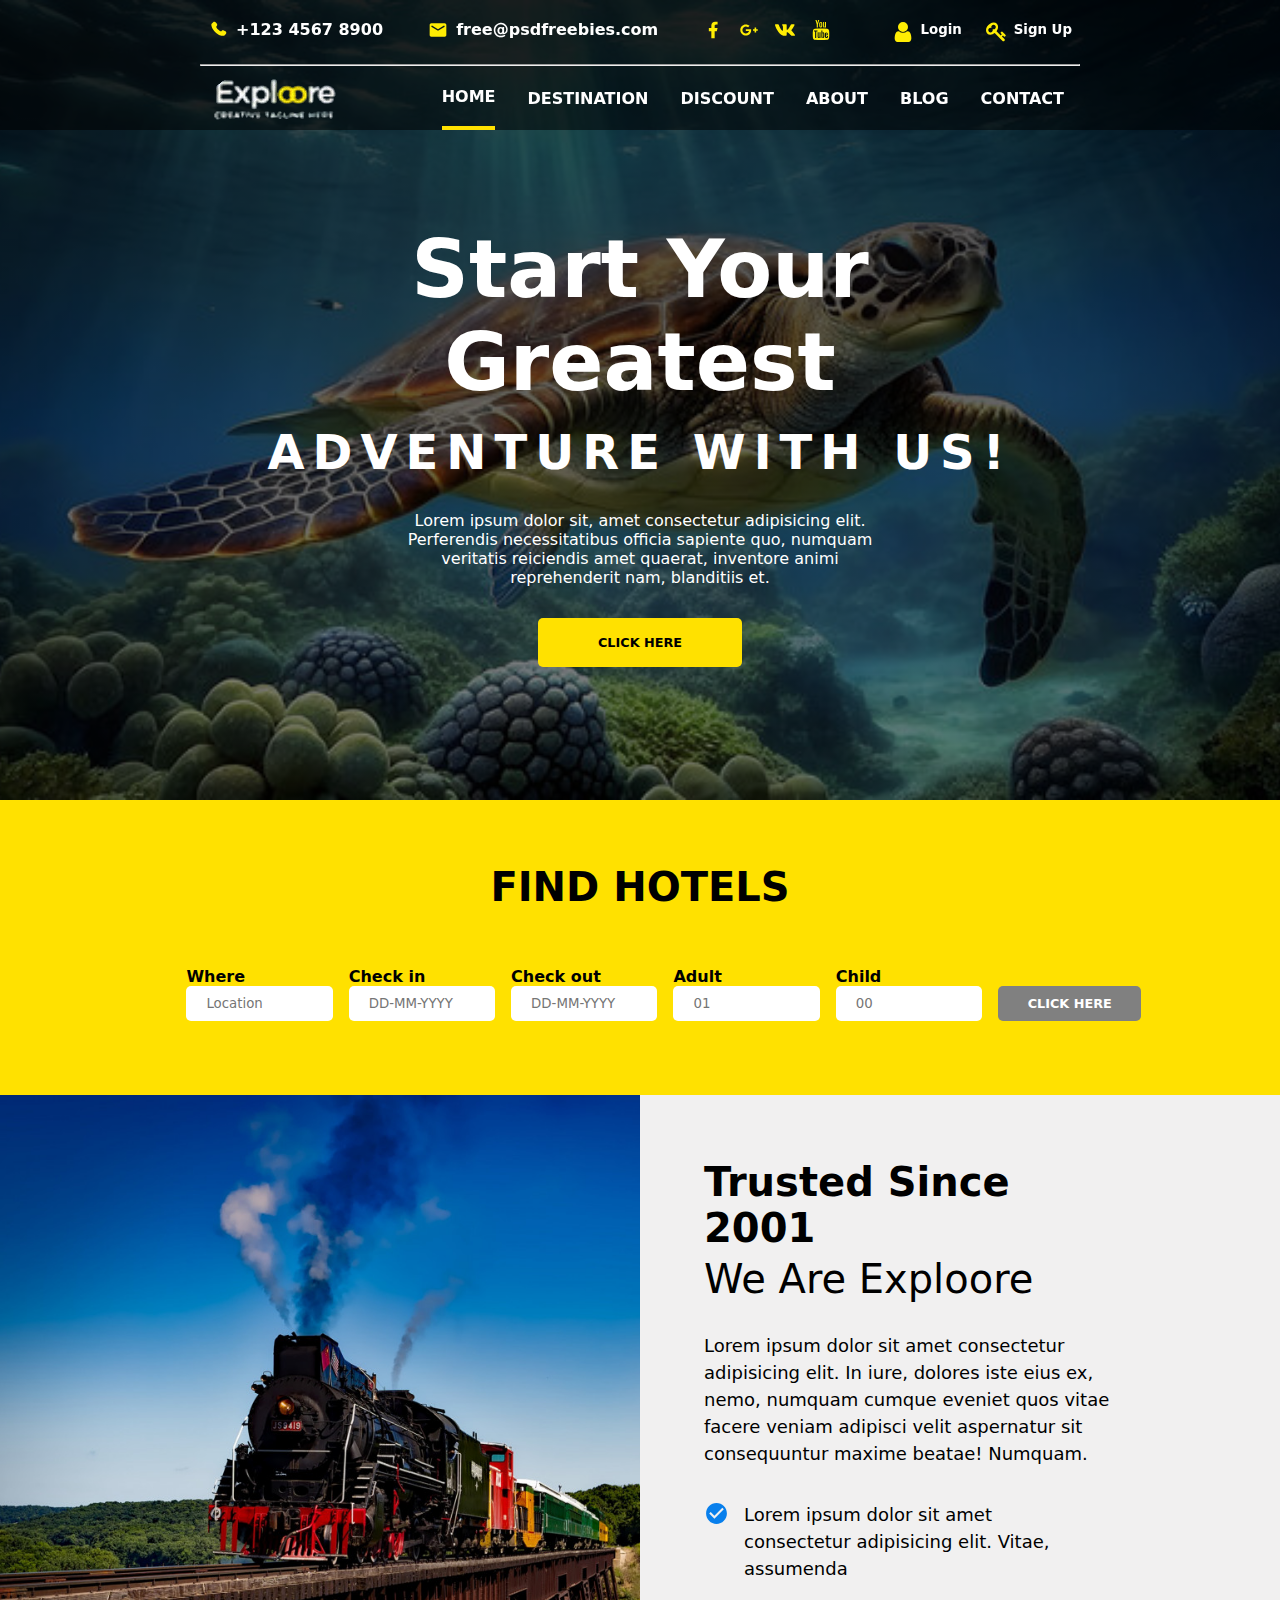
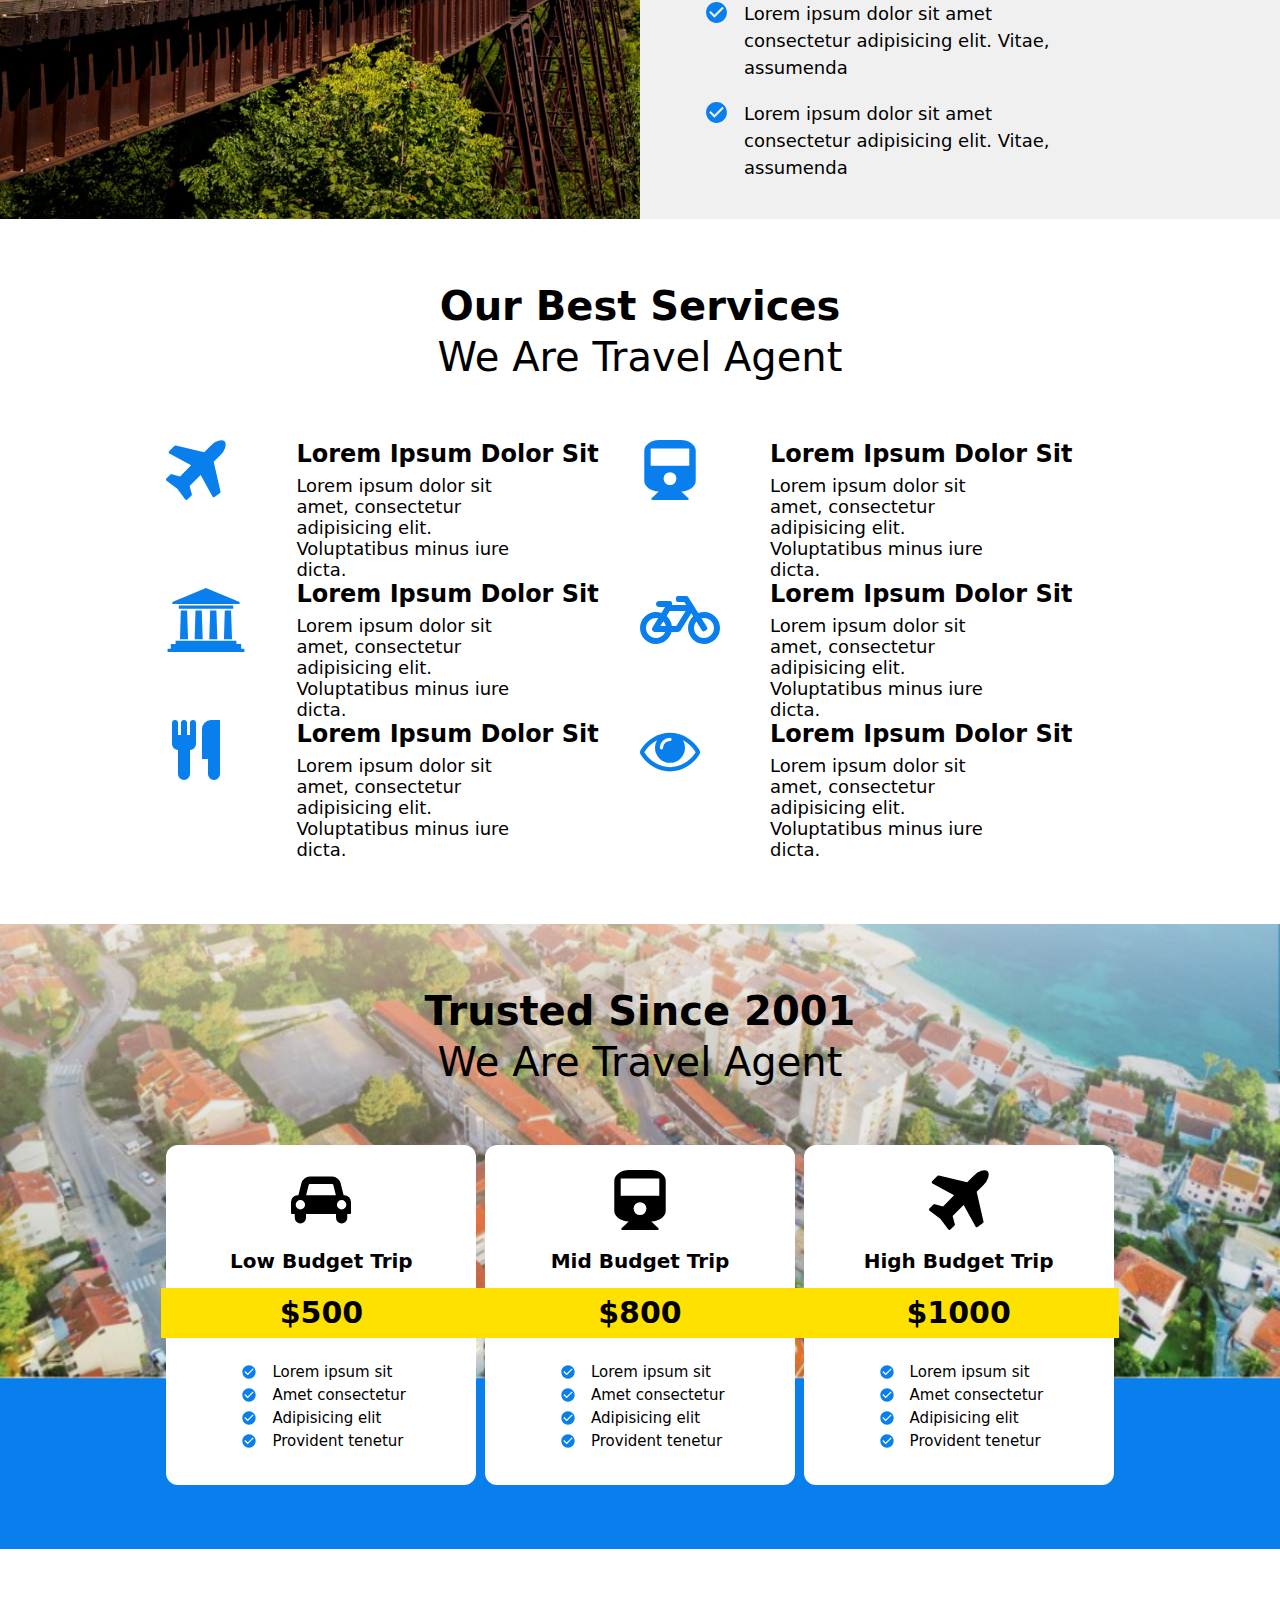
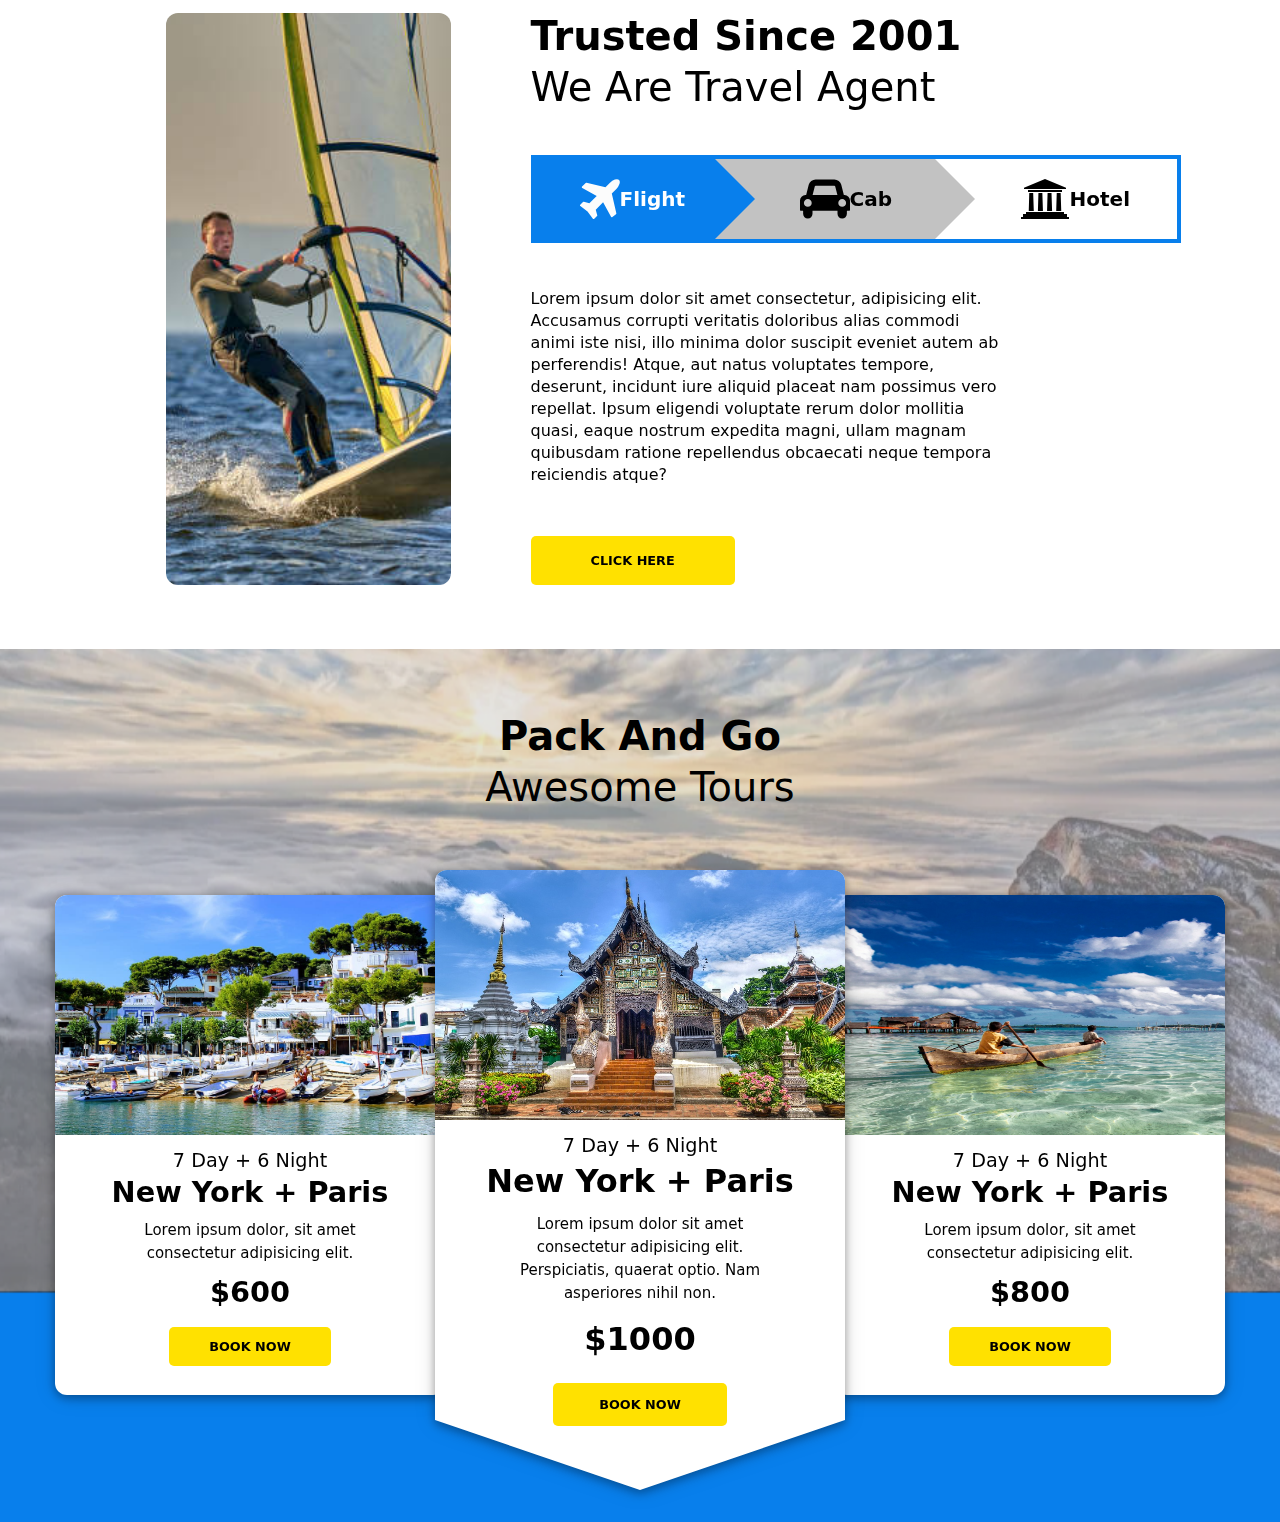
<file: index.html>
<!DOCTYPE html>
<html lang="en">

<head>
  <meta charset="UTF-8" />
  <meta name="viewport" content="width=device-width, initial-scale=1.0" />
  <link rel="stylesheet" type="text/css" href="style.css" />
  <!-- <link rel="stylesheet" href="style.css"> -->
  <title>Main Page</title>
  <!-- Google Fonts -->
  <link rel="preconnect" href="https://fonts.googleapis.com">
  <link rel="preconnect" href="https://fonts.gstatic.com" crossorigin>
  <link
    href="https://fonts.googleapis.com/css2?family=Ubuntu:ital,wght@0,300;0,400;0,500;0,700;1,300;1,400;1,500;1,700&display=swap"
    rel="stylesheet">
</head>

<body>

  <!-- Navbar -->
  <nav class="mynav">

    <!-- topbar -->
    <ul class="top-nav">
      <li><img src="./assets/icons/icon-phone.svg" class="nav-logo" />
        <p>+123 4567 8900</p>
      </li>
      <li><img src="./assets/icons/icon-email.svg" class="nav-logo" />
        <p>free@psdfreebies.com</p>
      </li>
      <li>

        <a href="/main.html"><img src="./assets/icons/icon-facebook.svg" class="nav-logo" /></a>
        <a href="/main.html"><img src="./assets/icons/icon-google.svg" class="nav-logo" /></a>
        <a href="/main.html"><img src="./assets/icons/icon-vk.svg" class="nav-logo" /></a>
        <a href="/main.html"><img src="./assets/icons/icon-youtube.svg" class="nav-logo" /></a>
      </li>
      <li><button class="nav-button"><img src="./assets/icons/icon-user.svg" class="nav-logo" />
          <p>Login</p>
        </button><button class="nav-button"><img src="./assets/icons/icon-key.svg" class="nav-logo" />
          <p>Sign Up</p>
        </button></li>
    </ul>

    <hr>

    <!-- navbar -->
    <ul class="bottom-nav">
      <div>
        <img src="./assets/logo.png" />
      </div>
      <div>
        <li class="active"><a href="/main.html">HOME</a></li>
        <li><a href="/main.html">DESTINATION</a></li>
        <li><a href="/main.html">DISCOUNT</a></li>
        <li><a href="/main.html">ABOUT</a></li>
        <li><a href="/main.html">BLOG</a></li>
        <li><a href="/main.html">CONTACT</a></li>
      </div>
    </ul>
  </nav>


  <!-- Main Section -->
  <main>




    <!-- Section 1 -->

    <section id="hero">
      <div>
        <p class="head1">start your greatest</p>
        <p class="head2">adventure with us!</p>
        <p class="desc1">Lorem ipsum dolor sit, amet consectetur adipisicing elit. Perferendis necessitatibus officia
          sapiente quo, numquam veritatis reiciendis amet quaerat, inventore animi reprehenderit nam, blanditiis et.</p>
        <button id="hero-btn">
          Click here
        </button>
      </div>
    </section>




    <!-- Section 2 -->

    <section id="search-hotels">
      <h1>Find Hotels</h1>
      <div class="search-form">
            <li><p>Where</p><input class="search-input" type="text" placeholder="Location"></li>
            <li><p>Check in</p><input class="search-input" type="text" placeholder="DD-MM-YYYY"></li>   
            <li><p>Check out</p><input class="search-input" type="text" placeholder="DD-MM-YYYY"></li>   
            <li><p>Adult</p><input class="search-input" type="text" placeholder="01"></li>   
            <li><p>Child</p><input class="search-input" type="text" placeholder="00"></li>   
            <li><br/><button id="find-hotel-btn">Click Here</button></li>
      </div>

    </section>




    <!-- Section 3 -->

    <section id="trusted">
      <div><div class="img-train"></div></div>
      <div class="trusted-data">
        <div>
          <h1>Trusted since 2001</h1>
          <h2>We are Exploore</h2>
          <p class="paragraph">Lorem ipsum dolor sit amet consectetur adipisicing elit. In iure, dolores iste eius ex, nemo, numquam cumque eveniet quos vitae facere veniam adipisci velit aspernatur sit consequuntur maxime beatae! Numquam.</p>
          <ul>
            <li><img src="./assets/icons/icon-tick-circle.svg" class="tick-icon-logo"/><p>Lorem ipsum dolor sit amet consectetur adipisicing elit. Vitae, assumenda</p></li>
            <li><img src="./assets/icons/icon-tick-circle.svg" class="tick-icon-logo"/><p>Lorem ipsum dolor sit amet consectetur adipisicing elit. Vitae, assumenda</p></li>
            <li><img src="./assets/icons/icon-tick-circle.svg" class="tick-icon-logo"/><p>Lorem ipsum dolor sit amet consectetur adipisicing elit. Vitae, assumenda</p></li>
          </ul>
        </div>
      </div>
    </section>




    <!-- Section 4 -->

    <section id="section-4">
      <h1 class="head-1">Our best services</h1>
      <h2 class="head-2">We are travel agent</h2>

      <div>
        <ul class="best-services">

          <li class="service">
            <div class="svc-img">
              <img src="./assets/icons/best-services-icons/aeroplane.svg" class="svc-lg-logo">
            </div>
            <div>
              <ul class="nested">
                <li><h1>Lorem ipsum dolor sit</h1></li>
                <li><h3>Lorem ipsum dolor sit amet, consectetur adipisicing elit. Voluptatibus minus iure dicta.</h3></li>
              </ul>
            </div>
          </li>

          <li class="service">
            <div class="svc-img">
              <img src="./assets/icons/best-services-icons/train.svg" class="svc-lg-logo">
            </div>
            <div>
              <ul class="nested">
                <li><h1>Lorem ipsum dolor sit</h1></li>
                <li><h3>Lorem ipsum dolor sit amet, consectetur adipisicing elit. Voluptatibus minus iure dicta.</h3></li>
              </ul>
            </div>
          </li>

          <li class="service">
            <div class="svc-img">
              <img src="./assets/icons/best-services-icons/museum.svg" class="svc-sm-logo">
            </div>
            <div>
              <ul class="nested">
                <li><h1>Lorem ipsum dolor sit</h1></li>
                <li><h3>Lorem ipsum dolor sit amet, consectetur adipisicing elit. Voluptatibus minus iure dicta.</h3></li>
              </ul>
            </div>
          </li>

          <li class="service">
            <div class="svc-img">
              <img src="./assets/icons/best-services-icons/bicycle.svg" class="svc-sm-logo">
            </div>
            <div>
              <ul class="nested">
                <li><h1>Lorem ipsum dolor sit</h1></li>
                <li><h3>Lorem ipsum dolor sit amet, consectetur adipisicing elit. Voluptatibus minus iure dicta.</h3></li>
              </ul>
            </div>
          </li>

          <li class="service">
            <div class="svc-img">
              <img src="./assets/icons/best-services-icons/food.svg" class="svc-lg-logo">
            </div>
            <div>
              <ul class="nested">
                <li><h1>Lorem ipsum dolor sit</h1></li>
                <li><h3>Lorem ipsum dolor sit amet, consectetur adipisicing elit. Voluptatibus minus iure dicta.</h3></li>
              </ul>
            </div>
          </li>

          <li class="service">
            <div class="svc-img">
              <img src="./assets/icons/best-services-icons/eye.svg" class="svc-lg-logo">
            </div>
            <div>
              <ul class="nested">
                <li><h1>Lorem ipsum dolor sit</h1></li>
                <li><h3>Lorem ipsum dolor sit amet, consectetur adipisicing elit. Voluptatibus minus iure dicta.</h3></li>
              </ul>
            </div>
          </li>

        </ul>
      </div>
      
    </section>




     <!-- Section 5 -->

    <section id="section-5">
    
      <h1 class="head-1">Trusted Since 2001</h1>
      <h2 class="head-2">We are travel agent</h2>
      
      <div>
        <!-- Card 1 -->
        <div class="s5-card">
          <div>
            <img src="./assets/icons/best-services-icons/car.svg" class="s5-lg-logo">
          </div>

          <div class="s5-headline">
            Low budget trip
          </div>

          <div class="s5-offer-price">
            <p>$500</p>
          </div>

          <div>
            <ul class="s5-card-list">
              <li class="s5-list">
                <img src="./assets/icons/icon-tick-circle.svg" class="s5-list-logo">
                <p>Lorem ipsum sit</p>
              </li>
              <li class="s5-list">
                <img src="./assets/icons/icon-tick-circle.svg" class="s5-list-logo">
                <p>Amet consectetur</p>
              </li>
              <li class="s5-list">
                <img src="./assets/icons/icon-tick-circle.svg" class="s5-list-logo">
                <p>Adipisicing elit</p>
              </li>
              <li class="s5-list">
                <img src="./assets/icons/icon-tick-circle.svg" class="s5-list-logo">
                <p>Provident tenetur</p>
              </li>
            </ul>
          </div>
        </div>

        <!-- Card 2 -->
        <div class="s5-card">
          <div>
            <img src="./assets/icons/best-services-icons/train.svg" class="s5-lg-logo">
          </div>

          <div class="s5-headline">
            Mid budget trip
          </div>

          <div class="s5-offer-price">
            <p>$800</p>
          </div>

          <div>
            <ul class="s5-card-list">
              <li class="s5-list">
                <img src="./assets/icons/icon-tick-circle.svg" class="s5-list-logo">
                <p>Lorem ipsum sit</p>
              </li>
              <li class="s5-list">
                <img src="./assets/icons/icon-tick-circle.svg" class="s5-list-logo">
                <p>Amet consectetur</p>
              </li>
              <li class="s5-list">
                <img src="./assets/icons/icon-tick-circle.svg" class="s5-list-logo">
                <p>Adipisicing elit</p>
              </li>
              <li class="s5-list">
                <img src="./assets/icons/icon-tick-circle.svg" class="s5-list-logo">
                <p>Provident tenetur</p>
              </li>
            </ul>
          </div>
        </div>

        <!-- Card 3 -->
        <div class="s5-card">
          <div>
            <img src="./assets/icons/best-services-icons/aeroplane.svg" class="s5-lg-logo">
          </div>

          <div class="s5-headline">
            High budget trip
          </div>

          <div class="s5-offer-price">
            <p>$1000</p>
          </div>

          <div>
            <ul class="s5-card-list">
              <li class="s5-list">
                <img src="./assets/icons/icon-tick-circle.svg" class="s5-list-logo">
                <p>Lorem ipsum sit</p>
              </li>
              <li class="s5-list">
                <img src="./assets/icons/icon-tick-circle.svg" class="s5-list-logo">
                <p>Amet consectetur</p>
              </li>
              <li class="s5-list">
                <img src="./assets/icons/icon-tick-circle.svg" class="s5-list-logo">
                <p>Adipisicing elit</p>
              </li>
              <li class="s5-list">
                <img src="./assets/icons/icon-tick-circle.svg" class="s5-list-logo">
                <p>Provident tenetur</p>
              </li>
            </ul>
          </div>
        </div>
      </div>

    </section>




    <!-- Section 6 -->

    <section id="section-6">
      <div class="s6-main">

        <div class="s6-leftside"></div>

        <div class="s6-rightside">
          <h1 class="head-1" style="text-align: left;">Trusted Since 2001</h1>
          <h2 class="head-2" style="text-align: left; margin-bottom: 45px;">We are travel agent</h2>

          <ul class="s6-options">
            <li class="s6-opt" style="background: #087fec;">
              <img src="./assets/icons/best-services-icons/aeroplane.svg" class="s6-o1-logo">
              <p style="color: white;">Flight</p>
            </li>
            <div class="s6-blue-triangle"></div>
            
            <li class="s6-opt" style="background-color: rgb(194, 194, 194);">
              <img src="./assets/icons/best-services-icons/car.svg" class="s6-opt-logo">
              <p>Cab</p>
            </li>
            <div class="s6-grey-triangle"></div>

            <li class="s6-opt">
              <img src="./assets/icons/best-services-icons/museum.svg" class="s6-opt-logo">
              <p>Hotel</p>
            </li>
          </ul>
          <p class="s6-paragraph">Lorem ipsum dolor sit amet consectetur, adipisicing elit. Accusamus corrupti veritatis doloribus alias commodi animi iste nisi, illo minima dolor suscipit eveniet autem ab perferendis! Atque, aut natus voluptates tempore, deserunt, incidunt iure aliquid placeat nam possimus vero repellat. Ipsum eligendi voluptate rerum dolor mollitia quasi, eaque nostrum expedita magni, ullam magnam quibusdam ratione repellendus obcaecati neque tempora reiciendis atque?</p>
          <button class="s6-button">Click here</button>
        </div>

      </div>

    </section>




    <!-- Section 7 -->

    <section id="section-7">
      <h1 class="head-1">Pack and Go</h1>
      <h2 class="head-2">Awesome Tours</h2>

      <ul class="s7-offers">
        
        <!-- Card 1 -->

        <li class="center-card-wrap s7-side-card" style="margin-right: -10px;">
          <img src="./assets/s7.1.jpg" class="s7-side-card-image">
          
          <p class="s7-head1">7 Day + 6 Night</p>
          <h1 class="s7-head2">New York + Paris</h1>
          <p  class="s7-paragraph">Lorem ipsum dolor, sit amet consectetur adipisicing elit.</p>          
          <h1 class="s7-price-tag">$600</h1>

          <button class="s7-button">Book now</button>
        </li>


        <!-- Card 2 -->
        <div class="center-card-wrap" style="z-index: 2; margin-bottom: -70px;">

          <li class="s7-center-card">
            <img src="./assets/s7.2.jpg" class="s7-center-card-image">
            
            <p class="s7-center-head1">7 Day + 6 Night</p>
            <h1 class="s7-center-head2">New York + Paris</h1>
            <p  class="s7-center-paragraph">Lorem ipsum dolor sit amet consectetur adipisicing elit. Perspiciatis, quaerat optio. Nam asperiores nihil non.</p>          
            <h1 class="s7-center-price-tag">$1000</h1>

            <button class="s7-center-button">Book now</button>
          </li>
          <div class="s7-triangle"></div>
        </div>

        <!-- Card 3 -->

        <li class="center-card-wrap s7-side-card" style="margin-left: -10px;">
          <img src="./assets/s7.3.jpg" class="s7-side-card-image">
          
          <p class="s7-head1">7 Day + 6 Night</p>
          <h1 class="s7-head2">New York + Paris</h1>
          <p  class="s7-paragraph">Lorem ipsum dolor, sit amet consectetur adipisicing elit.</p>          
          <h1 class="s7-price-tag">$800</h1>

          <button class="s7-button">Book now</button>
        </li>
      </ul>

    </section>


  </main>

</body>

</html>
</file>
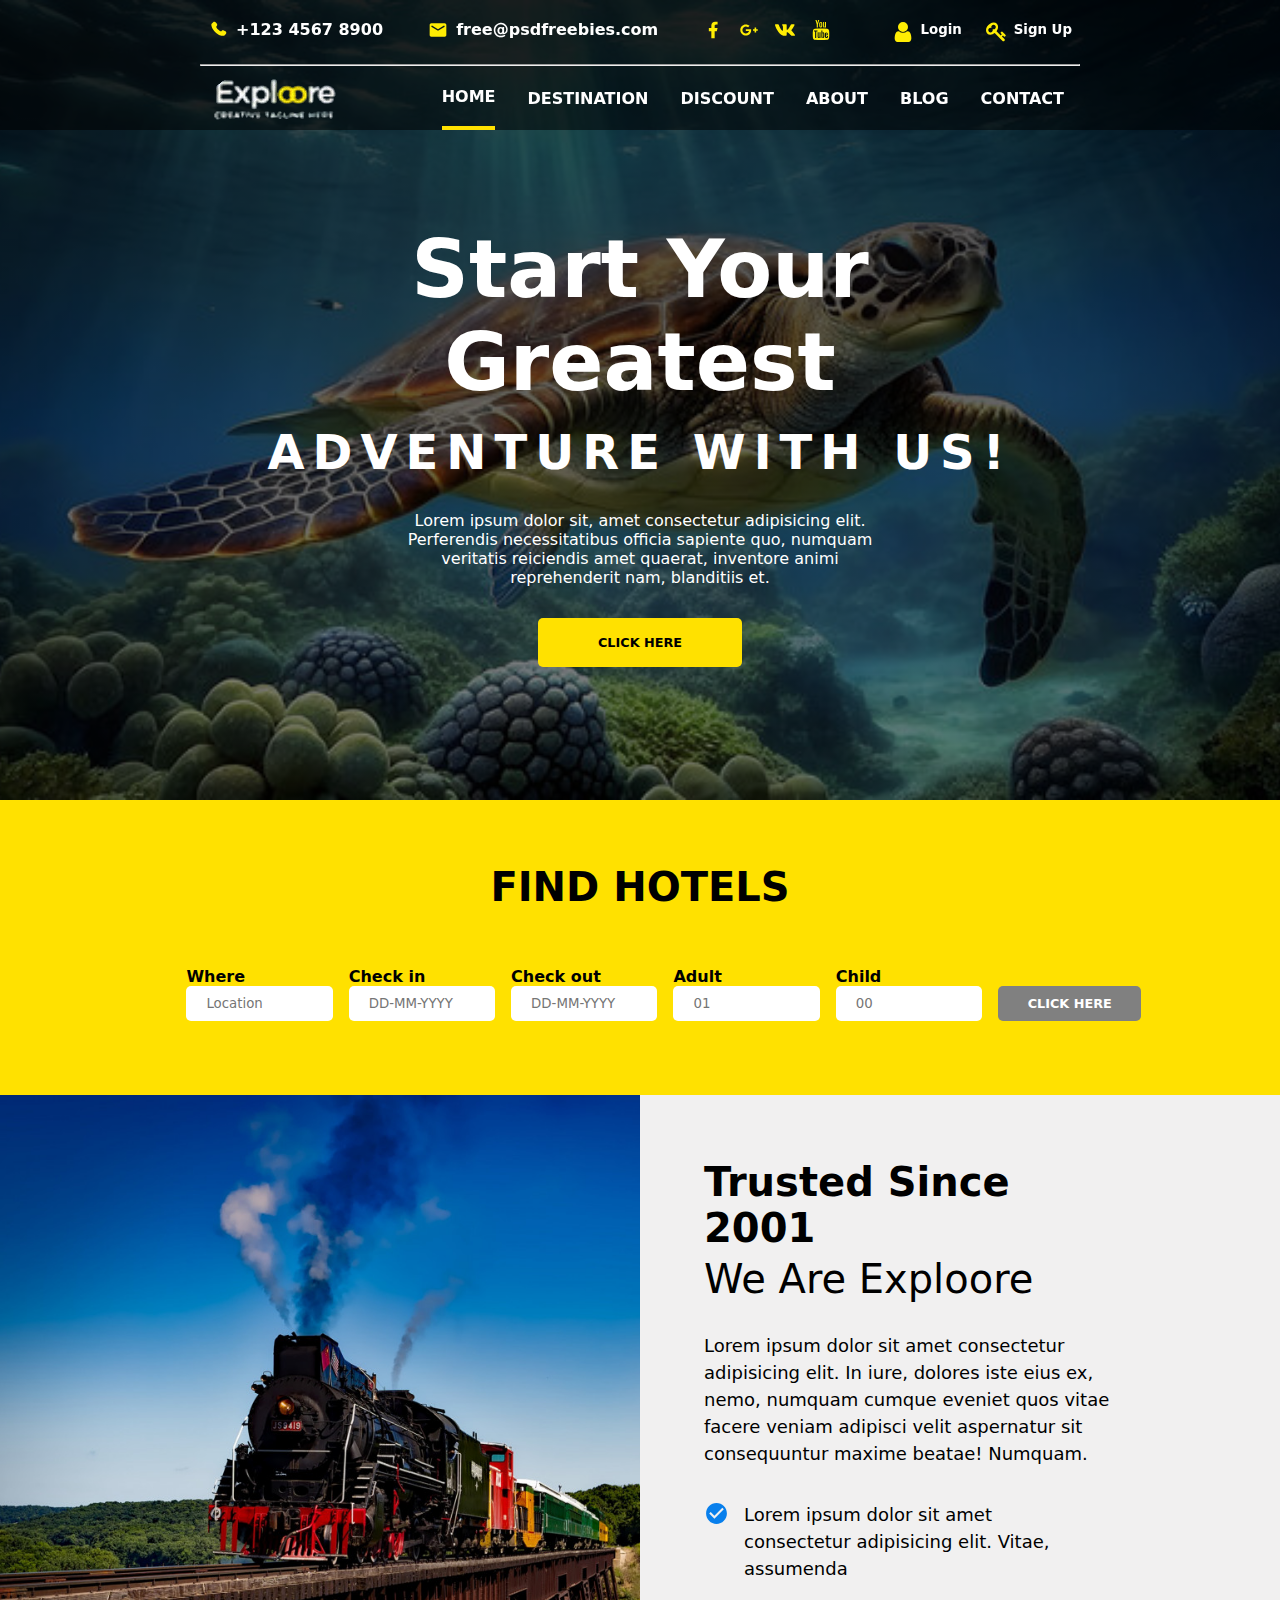
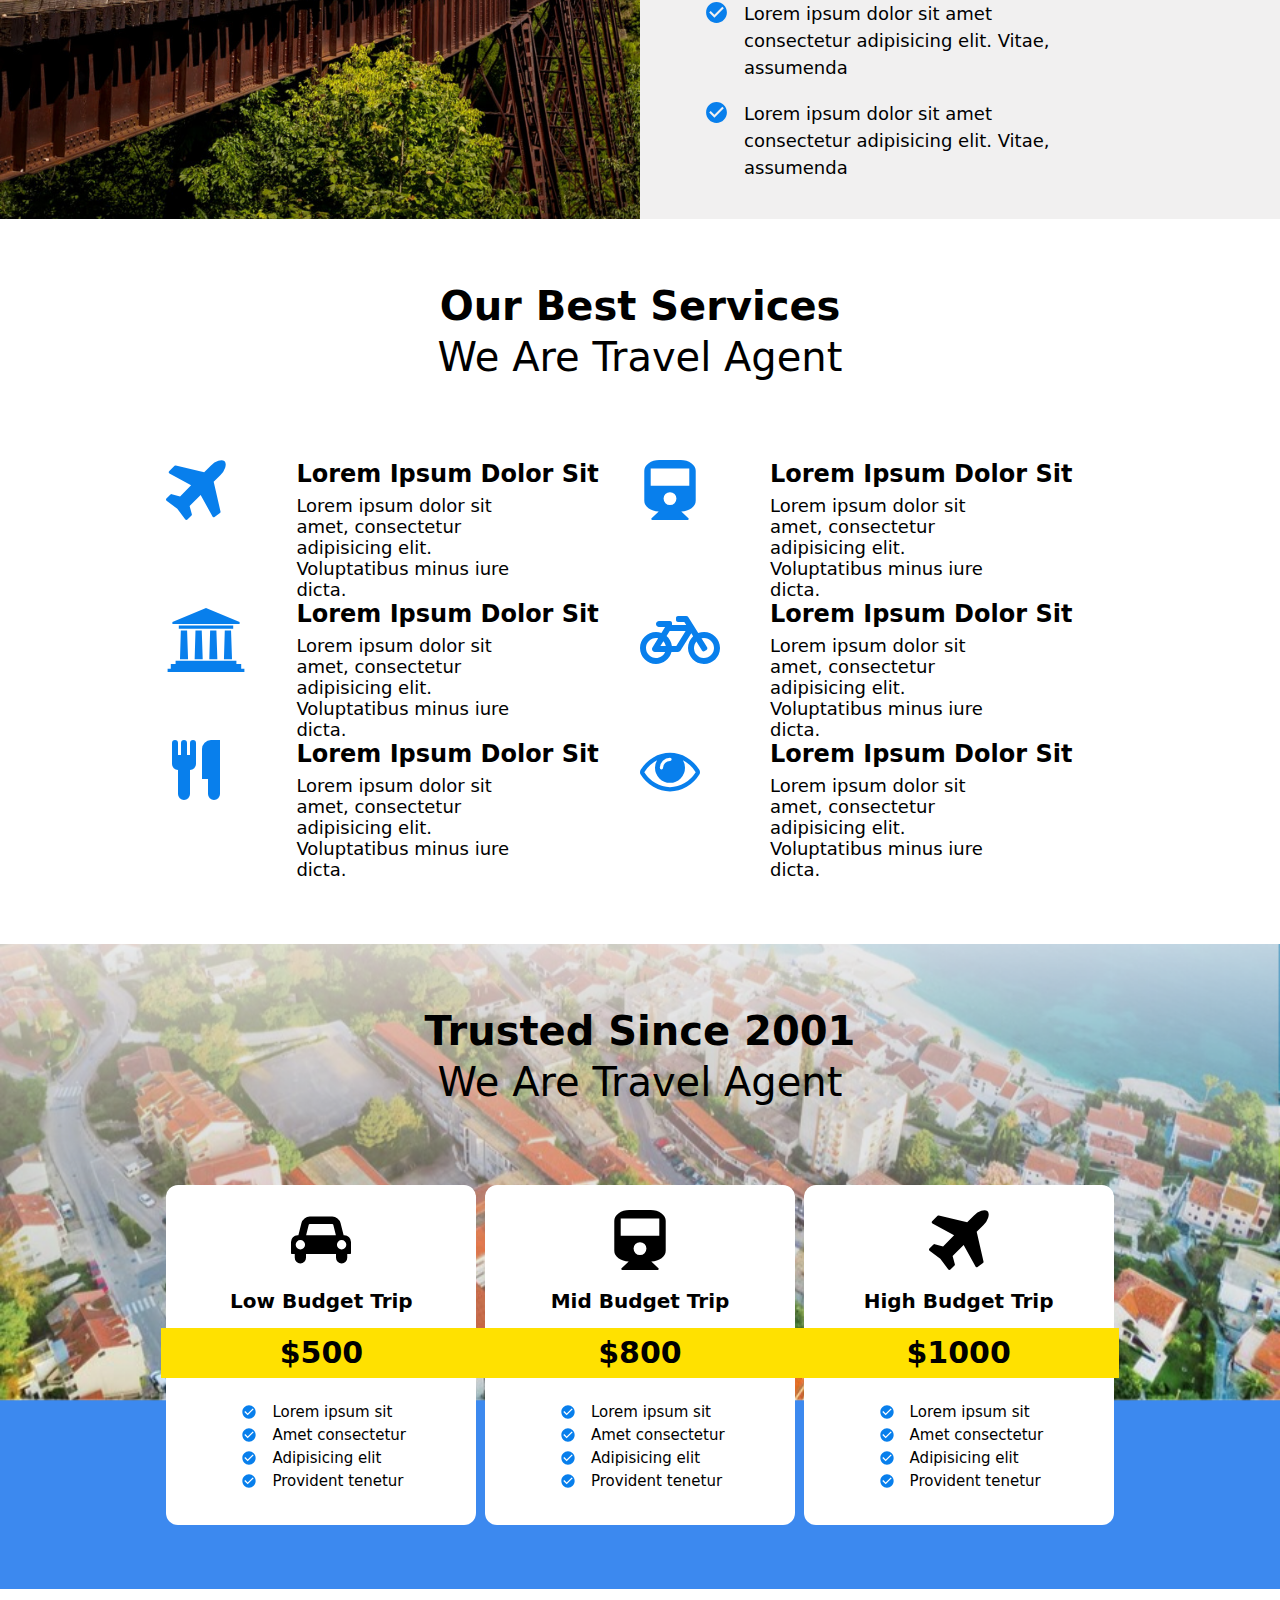
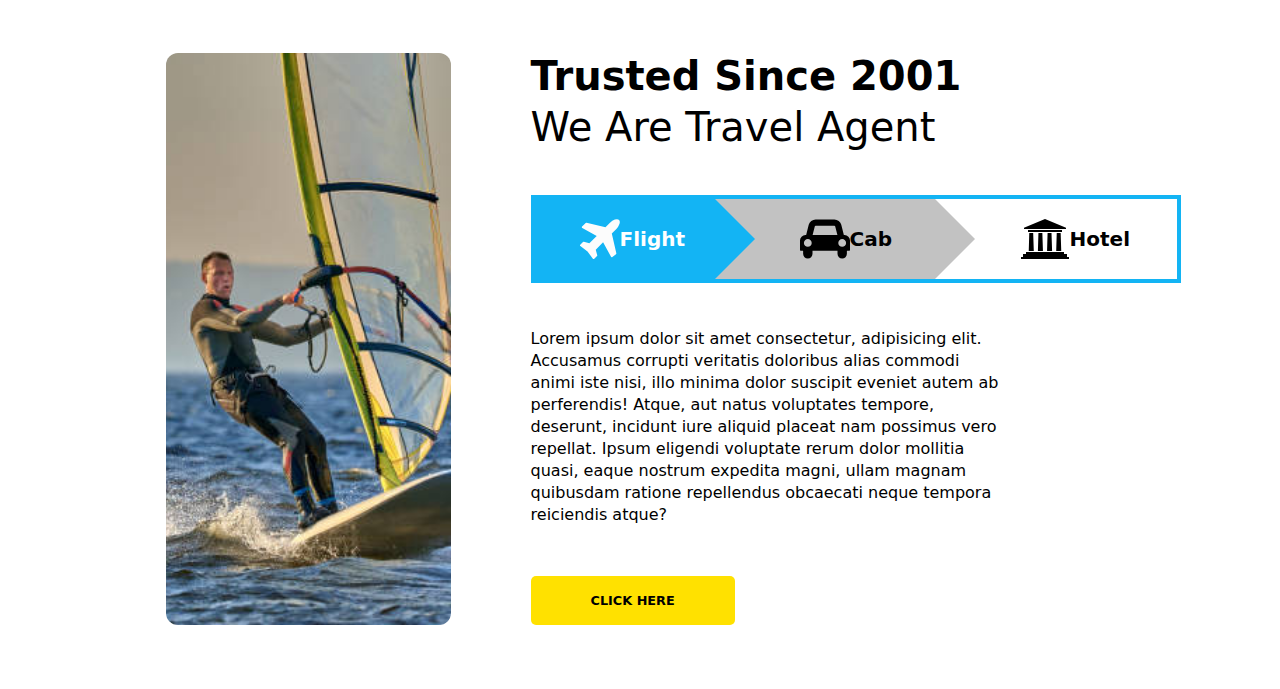
<file: Task 1/index.html>
<!DOCTYPE html>
<html lang="en">

<head>
  <meta charset="UTF-8" />
  <meta name="viewport" content="width=device-width, initial-scale=1.0" />
  <link rel="stylesheet" type="text/css" href="style.css" />
  <!-- <link rel="stylesheet" href="style.css"> -->
  <title>Main Page</title>
  <!-- Google Fonts -->
  <link rel="preconnect" href="https://fonts.googleapis.com">
  <link rel="preconnect" href="https://fonts.gstatic.com" crossorigin>
  <link
    href="https://fonts.googleapis.com/css2?family=Ubuntu:ital,wght@0,300;0,400;0,500;0,700;1,300;1,400;1,500;1,700&display=swap"
    rel="stylesheet">
</head>

<body>

  <nav class="mynav">

    <!-- topbar -->
    <ul class="top-nav">
      <li><img src="./assets/icons/icon-phone.svg" class="nav-logo" />
        <p>+123 4567 8900</p>
      </li>
      <li><img src="./assets/icons/icon-email.svg" class="nav-logo" />
        <p>free@psdfreebies.com</p>
      </li>
      <li>

        <a href="/main.html"><img src="./assets/icons/icon-facebook.svg" class="nav-logo" /></a>
        <a href="/main.html"><img src="./assets/icons/icon-google.svg" class="nav-logo" /></a>
        <a href="/main.html"><img src="./assets/icons/icon-vk.svg" class="nav-logo" /></a>
        <a href="/main.html"><img src="./assets/icons/icon-youtube.svg" class="nav-logo" /></a>
      </li>
      <li><button class="nav-button"><img src="./assets/icons/icon-user.svg" class="nav-logo" />
          <p>Login</p>
        </button><button class="nav-button"><img src="./assets/icons/icon-key.svg" class="nav-logo" />
          <p>Sign Up</p>
        </button></li>
    </ul>

    <hr>

    <!-- navbar -->
    <ul class="bottom-nav">
      <div>
        <img src="./assets/logo.png" />
      </div>
      <div>
        <li class="active"><a href="/main.html">HOME</a></li>
        <li><a href="/main.html">DESTINATION</a></li>
        <li><a href="/main.html">DISCOUNT</a></li>
        <li><a href="/main.html">ABOUT</a></li>
        <li><a href="/main.html">BLOG</a></li>
        <li><a href="/main.html">CONTACT</a></li>
      </div>
    </ul>
  </nav>

  <main>

    <!-- Section 1 -->

    <section id="hero">
      <div>
        <p class="head1">start your greatest</p>
        <p class="head2">adventure with us!</p>
        <p class="desc1">Lorem ipsum dolor sit, amet consectetur adipisicing elit. Perferendis necessitatibus officia
          sapiente quo, numquam veritatis reiciendis amet quaerat, inventore animi reprehenderit nam, blanditiis et.</p>
        <button id="hero-btn">
          Click here
        </button>
      </div>
    </section>


    <!-- Section 2 -->

    <section id="search-hotels">
      <h1>Find Hotels</h1>
      <div class="search-form">
            <li><p>Where</p><input class="search-input" type="text" placeholder="Location"></li>
            <li><p>Check in</p><input class="search-input" type="text" placeholder="DD-MM-YYYY"></li>   
            <li><p>Check out</p><input class="search-input" type="text" placeholder="DD-MM-YYYY"></li>   
            <li><p>Adult</p><input class="search-input" type="text" placeholder="01"></li>   
            <li><p>Child</p><input class="search-input" type="text" placeholder="00"></li>   
            <li><br/><button id="find-hotel-btn">Click Here</button></li>
      </div>

    </section>


    <!-- Section 3 -->

    <section id="trusted">
      <div><div class="img-train"></div></div>
      <div class="trusted-data">
        <div>
          <h1>Trusted since 2001</h1>
          <h2>We are Exploore</h2>
          <p class="paragraph">Lorem ipsum dolor sit amet consectetur adipisicing elit. In iure, dolores iste eius ex, nemo, numquam cumque eveniet quos vitae facere veniam adipisci velit aspernatur sit consequuntur maxime beatae! Numquam.</p>
          <ul>
            <li><img src="./assets/icons/icon-tick-circle.svg" class="tick-icon-logo"/><p>Lorem ipsum dolor sit amet consectetur adipisicing elit. Vitae, assumenda</p></li>
            <li><img src="./assets/icons/icon-tick-circle.svg" class="tick-icon-logo"/><p>Lorem ipsum dolor sit amet consectetur adipisicing elit. Vitae, assumenda</p></li>
            <li><img src="./assets/icons/icon-tick-circle.svg" class="tick-icon-logo"/><p>Lorem ipsum dolor sit amet consectetur adipisicing elit. Vitae, assumenda</p></li>
          </ul>
        </div>
      </div>
    </section>


    <!-- Section 4 -->
    <section id="section-4">
      <h1 class="head-1">Our best services</h1>
      <h2 class="head-2">We are travel agent</h2>

      <div>
        <ul class="best-services">

          <li class="service">
            <div class="svc-img">
              <img src="./assets/icons/best-services-icons/aeroplane.svg" class="svc-lg-logo">
            </div>
            <div>
              <ul class="nested">
                <li><h1>Lorem ipsum dolor sit</h1></li>
                <li><h3>Lorem ipsum dolor sit amet, consectetur adipisicing elit. Voluptatibus minus iure dicta.</h3></li>
              </ul>
            </div>
          </li>

          <li class="service">
            <div class="svc-img">
              <img src="./assets/icons/best-services-icons/train.svg" class="svc-lg-logo">
            </div>
            <div>
              <ul class="nested">
                <li><h1>Lorem ipsum dolor sit</h1></li>
                <li><h3>Lorem ipsum dolor sit amet, consectetur adipisicing elit. Voluptatibus minus iure dicta.</h3></li>
              </ul>
            </div>
          </li>

          <li class="service">
            <div class="svc-img">
              <img src="./assets/icons/best-services-icons/museum.svg" class="svc-sm-logo">
            </div>
            <div>
              <ul class="nested">
                <li><h1>Lorem ipsum dolor sit</h1></li>
                <li><h3>Lorem ipsum dolor sit amet, consectetur adipisicing elit. Voluptatibus minus iure dicta.</h3></li>
              </ul>
            </div>
          </li>

          <li class="service">
            <div class="svc-img">
              <img src="./assets/icons/best-services-icons/bicycle.svg" class="svc-sm-logo">
            </div>
            <div>
              <ul class="nested">
                <li><h1>Lorem ipsum dolor sit</h1></li>
                <li><h3>Lorem ipsum dolor sit amet, consectetur adipisicing elit. Voluptatibus minus iure dicta.</h3></li>
              </ul>
            </div>
          </li>

          <li class="service">
            <div class="svc-img">
              <img src="./assets/icons/best-services-icons/food.svg" class="svc-lg-logo">
            </div>
            <div>
              <ul class="nested">
                <li><h1>Lorem ipsum dolor sit</h1></li>
                <li><h3>Lorem ipsum dolor sit amet, consectetur adipisicing elit. Voluptatibus minus iure dicta.</h3></li>
              </ul>
            </div>
          </li>

          <li class="service">
            <div class="svc-img">
              <img src="./assets/icons/best-services-icons/eye.svg" class="svc-lg-logo">
            </div>
            <div>
              <ul class="nested">
                <li><h1>Lorem ipsum dolor sit</h1></li>
                <li><h3>Lorem ipsum dolor sit amet, consectetur adipisicing elit. Voluptatibus minus iure dicta.</h3></li>
              </ul>
            </div>
          </li>

        </ul>
      </div>
      
    </section>

     <!-- Section 5 -->
    <section id="section-5">
    
      <h1 class="head-1">Trusted Since 2001</h1>
      <h2 class="head-2">We are travel agent</h2>
      
      <div>
        <!-- Card 1 -->
        <div class="s5-card">
          <div>
            <img src="./assets/icons/best-services-icons/car.svg" class="s5-lg-logo">
          </div>

          <div class="s5-headline">
            Low budget trip
          </div>

          <div class="s5-offer-price">
            <p>$500</p>
          </div>

          <div>
            <ul class="s5-card-list">
              <li class="s5-list">
                <img src="./assets/icons/icon-tick-circle.svg" class="s5-list-logo">
                <p>Lorem ipsum sit</p>
              </li>
              <li class="s5-list">
                <img src="./assets/icons/icon-tick-circle.svg" class="s5-list-logo">
                <p>Amet consectetur</p>
              </li>
              <li class="s5-list">
                <img src="./assets/icons/icon-tick-circle.svg" class="s5-list-logo">
                <p>Adipisicing elit</p>
              </li>
              <li class="s5-list">
                <img src="./assets/icons/icon-tick-circle.svg" class="s5-list-logo">
                <p>Provident tenetur</p>
              </li>
            </ul>
          </div>
        </div>

        <!-- Card 2 -->
        <div class="s5-card">
          <div>
            <img src="./assets/icons/best-services-icons/train.svg" class="s5-lg-logo">
          </div>

          <div class="s5-headline">
            Mid budget trip
          </div>

          <div class="s5-offer-price">
            <p>$800</p>
          </div>

          <div>
            <ul class="s5-card-list">
              <li class="s5-list">
                <img src="./assets/icons/icon-tick-circle.svg" class="s5-list-logo">
                <p>Lorem ipsum sit</p>
              </li>
              <li class="s5-list">
                <img src="./assets/icons/icon-tick-circle.svg" class="s5-list-logo">
                <p>Amet consectetur</p>
              </li>
              <li class="s5-list">
                <img src="./assets/icons/icon-tick-circle.svg" class="s5-list-logo">
                <p>Adipisicing elit</p>
              </li>
              <li class="s5-list">
                <img src="./assets/icons/icon-tick-circle.svg" class="s5-list-logo">
                <p>Provident tenetur</p>
              </li>
            </ul>
          </div>
        </div>

        <!-- Card 3 -->
        <div class="s5-card">
          <div>
            <img src="./assets/icons/best-services-icons/aeroplane.svg" class="s5-lg-logo">
          </div>

          <div class="s5-headline">
            High budget trip
          </div>

          <div class="s5-offer-price">
            <p>$1000</p>
          </div>

          <div>
            <ul class="s5-card-list">
              <li class="s5-list">
                <img src="./assets/icons/icon-tick-circle.svg" class="s5-list-logo">
                <p>Lorem ipsum sit</p>
              </li>
              <li class="s5-list">
                <img src="./assets/icons/icon-tick-circle.svg" class="s5-list-logo">
                <p>Amet consectetur</p>
              </li>
              <li class="s5-list">
                <img src="./assets/icons/icon-tick-circle.svg" class="s5-list-logo">
                <p>Adipisicing elit</p>
              </li>
              <li class="s5-list">
                <img src="./assets/icons/icon-tick-circle.svg" class="s5-list-logo">
                <p>Provident tenetur</p>
              </li>
            </ul>
          </div>
        </div>
      </div>

    </section>

    <!-- Section 6 -->
    <section id="section-6">
      <div class="s6-main">

        <div class="s6-leftside"></div>

        <div class="s6-rightside">
          <h1 class="head-1" style="text-align: left;">Trusted Since 2001</h1>
          <h2 class="head-2" style="text-align: left; margin-bottom: 45px;">We are travel agent</h2>

          <ul class="s6-options">
            <li class="s6-opt" style="background: rgb(19, 180, 244);">
              <img src="./assets/icons/best-services-icons/aeroplane.svg" class="s6-o1-logo">
              <p style="color: white;">Flight</p>
            </li>
            <div class="s6-blue-triangle"></div>
            
            <li class="s6-opt" style="background-color: rgb(194, 194, 194);">
              <img src="./assets/icons/best-services-icons/car.svg" class="s6-opt-logo">
              <p>Cab</p>
            </li>
            <div class="s6-grey-triangle"></div>

            <li class="s6-opt">
              <img src="./assets/icons/best-services-icons/museum.svg" class="s6-opt-logo">
              <p>Hotel</p>
            </li>
          </ul>
          <p class="s6-paragraph">Lorem ipsum dolor sit amet consectetur, adipisicing elit. Accusamus corrupti veritatis doloribus alias commodi animi iste nisi, illo minima dolor suscipit eveniet autem ab perferendis! Atque, aut natus voluptates tempore, deserunt, incidunt iure aliquid placeat nam possimus vero repellat. Ipsum eligendi voluptate rerum dolor mollitia quasi, eaque nostrum expedita magni, ullam magnam quibusdam ratione repellendus obcaecati neque tempora reiciendis atque?</p>
          <button class="s6-button">Click here</button>
        </div>

      </div>

    </section>

  </main>

</body>

</html>
</file>
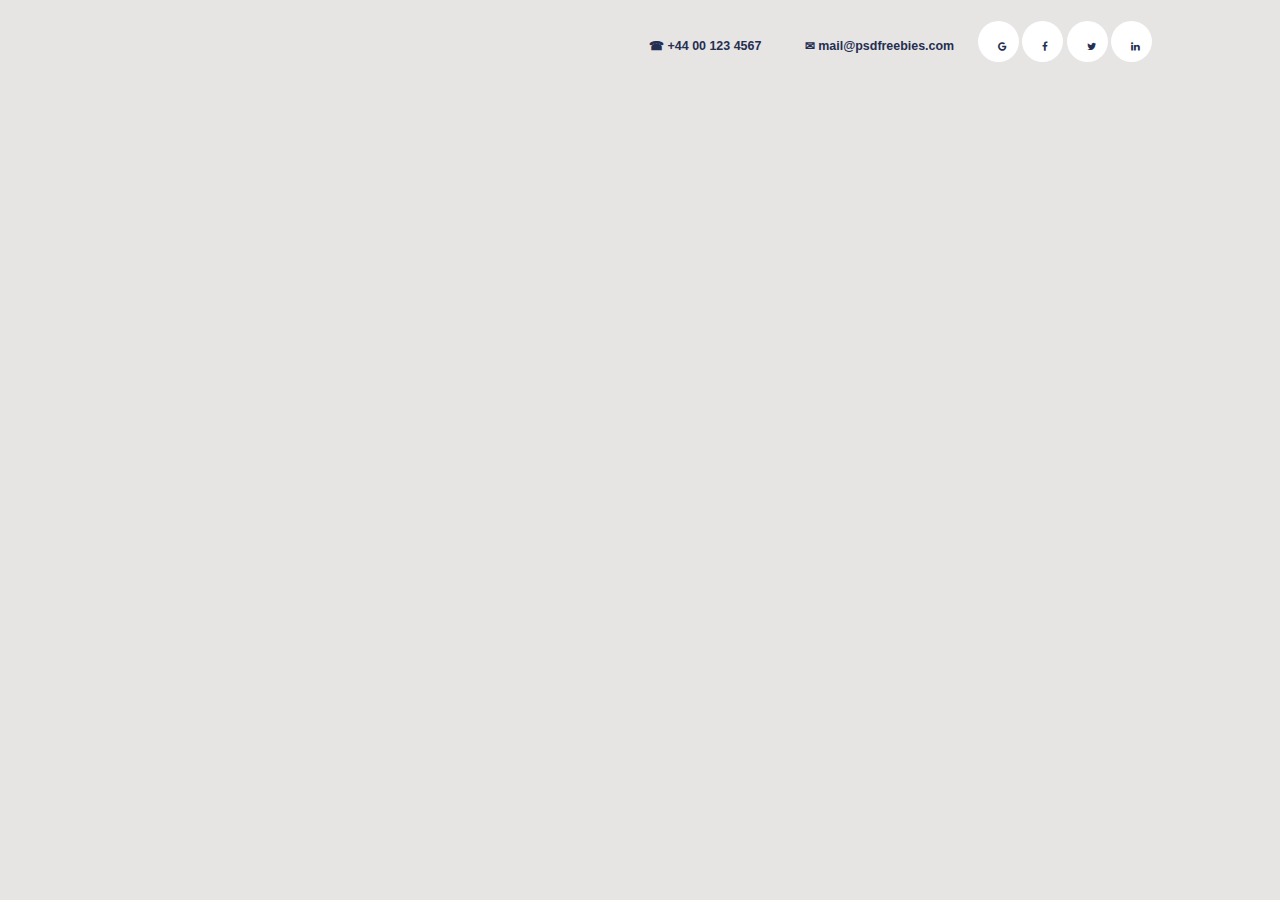
<file: Task_2/index.html>
<!DOCTYPE html>
<html lang="en">
<head>
    <meta charset="UTF-8">
    <meta name="viewport" content="width=device-width, initial-scale=1.0">
    <meta name="description" content="Hotel and Resort Booking Website">
    <meta name="Keywords" content="hotel booking, affordabble hotel, dream location">
    <meta name="author" content="Mahnoor Khan">
    <title>Hotel and Resort Booking</title>
    <link rel="stylesheet" href="style.css">
    <link rel="stylesheet" href="https://cdnjs.cloudflare.com/ajax/libs/font-awesome/4.7.0/css/font-awesome.min.css">
</head>
<body>
    <header>
        <div class="container">
            <div id="info">
                <h5>
                    <ul>
                        <li><a href="#" class="tel"> <span>&#9742;</span> +44 00 123 4567</a></li>
                        <li><a href="#" class="tel"><span>&#9993;</span> mail@psdfreebies.com</a></li>
                        <li><a href="#" class="fa fa-google"></a></li>
                        <li><a href="#" class="fa fa-facebook"></a></li>
                        <li><a href="#" class="fa fa-twitter"></a></li>
                        <li><a href="#" class="fa fa-linkedin"></a></li>
                     </ul>
                </h5>
            </div>
        </div>
    </header>

    
    
</body>
</html>
</file>
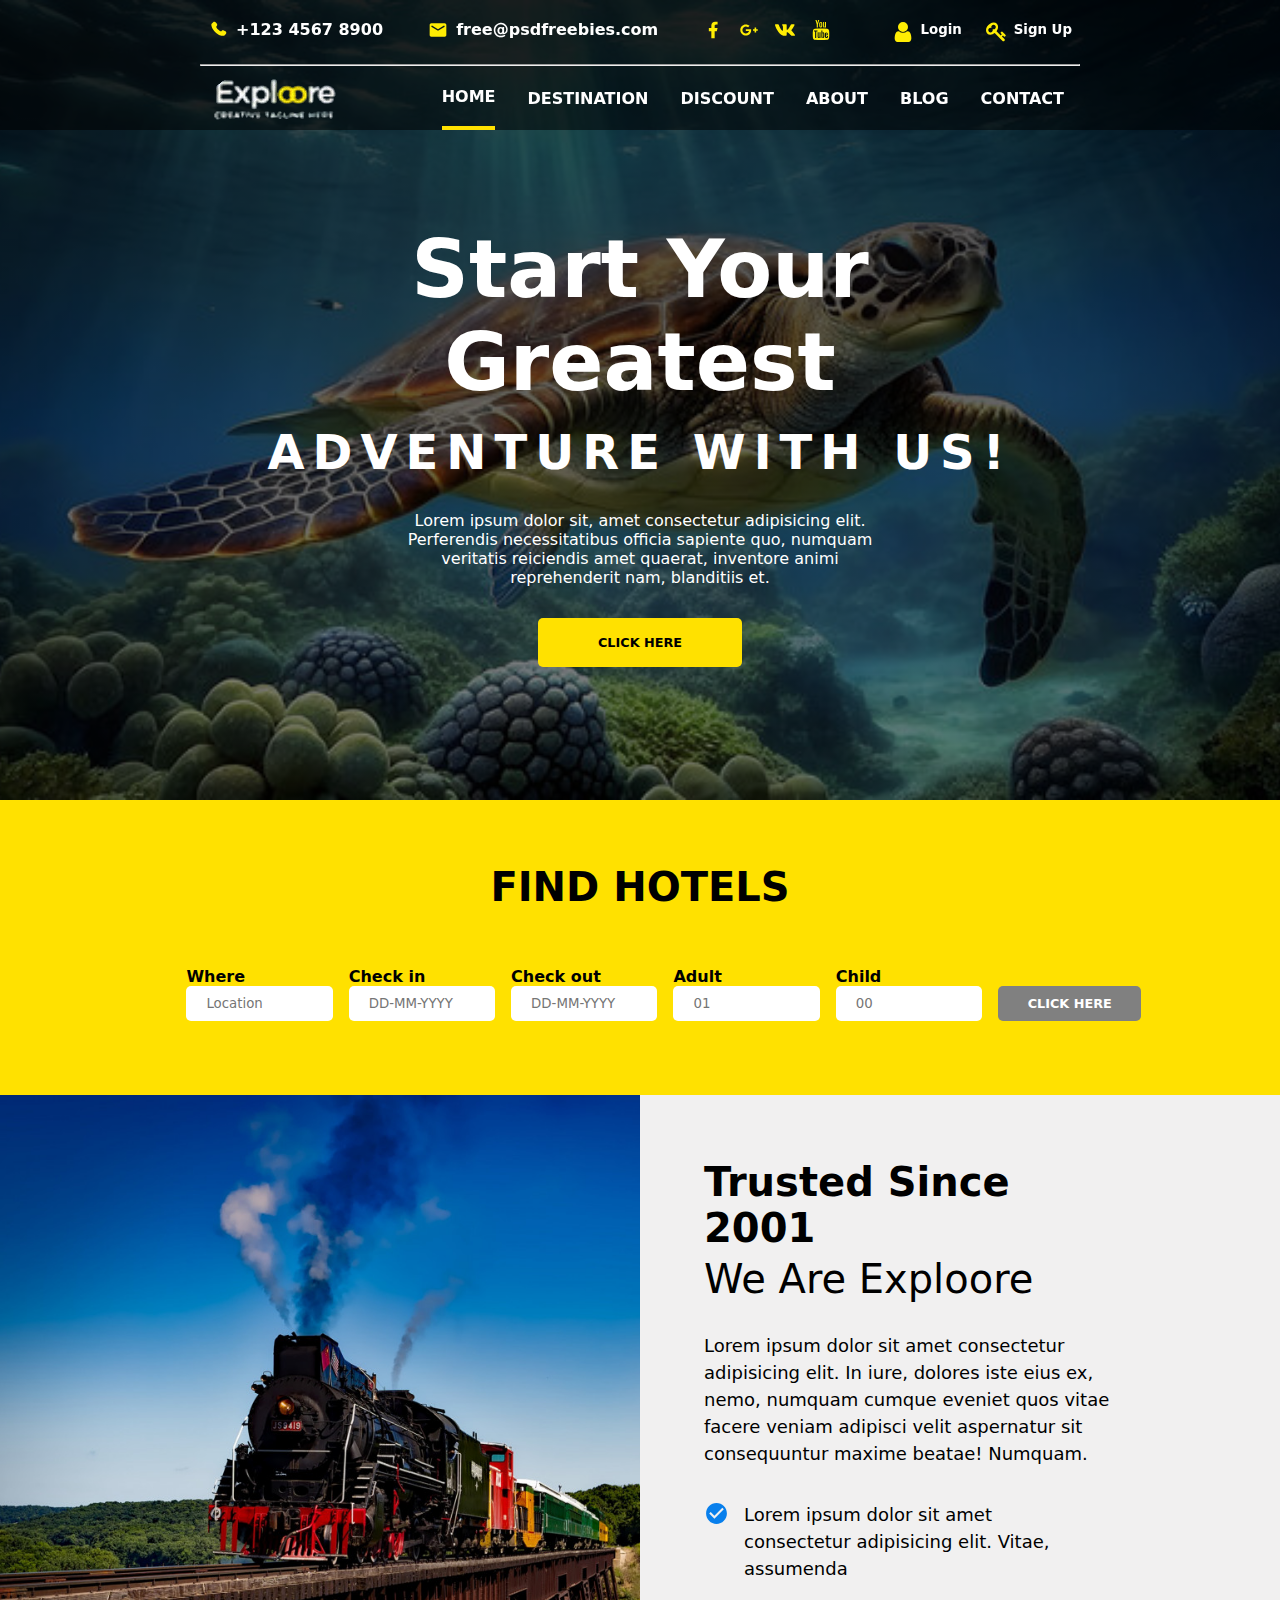
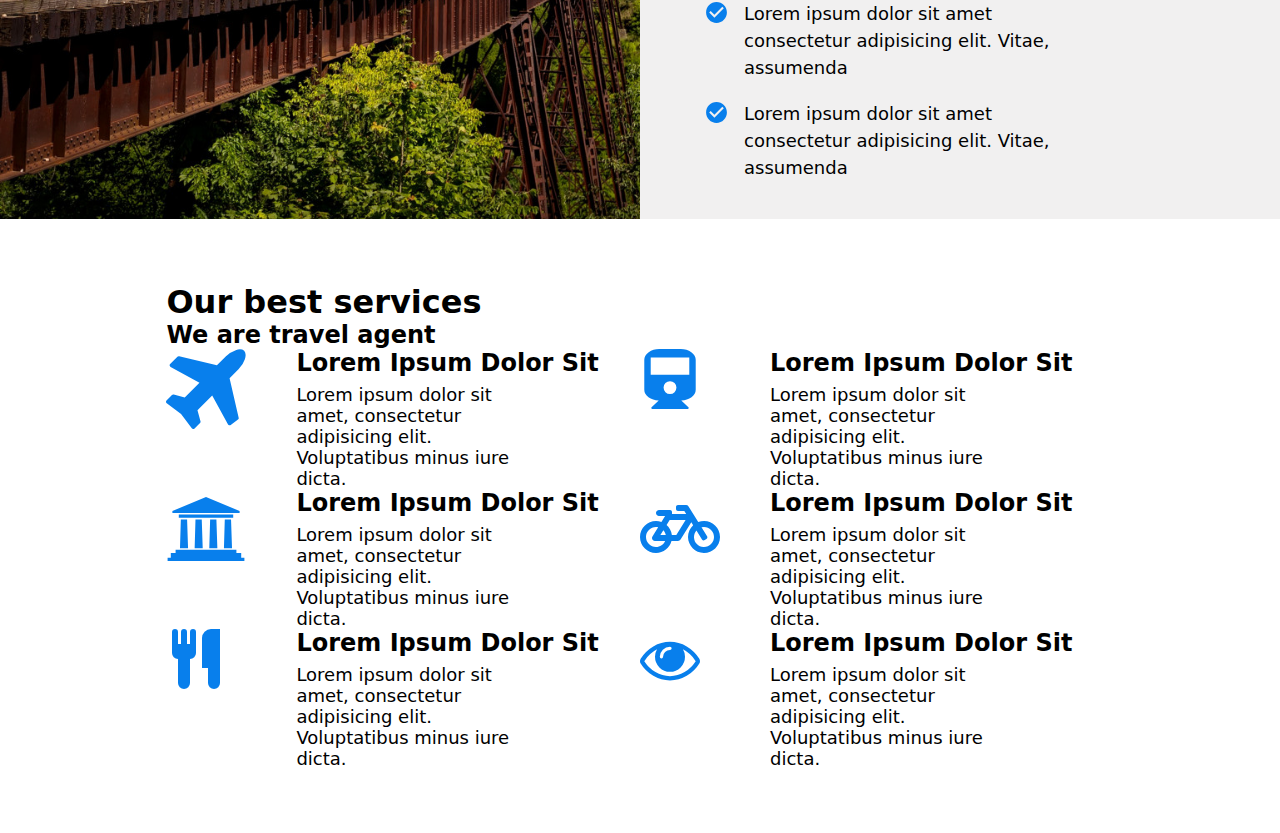
<file: Task 1/main.html>
<!DOCTYPE html>
<html lang="en">

<head>
  <meta charset="UTF-8" />
  <meta name="viewport" content="width=device-width, initial-scale=1.0" />
  <link rel="stylesheet" type="text/css" href="style.css" />
  <!-- <link rel="stylesheet" href="style.css"> -->
  <title>Main Page</title>
  <!-- Google Fonts -->
  <link rel="preconnect" href="https://fonts.googleapis.com">
  <link rel="preconnect" href="https://fonts.gstatic.com" crossorigin>
  <link
    href="https://fonts.googleapis.com/css2?family=Ubuntu:ital,wght@0,300;0,400;0,500;0,700;1,300;1,400;1,500;1,700&display=swap"
    rel="stylesheet">
</head>

<body>

  <nav class="mynav">

    <!-- topbar -->
    <ul class="top-nav">
      <li><img src="/assets/icons/icon-phone.svg" class="nav-logo" />
        <p>+123 4567 8900</p>
      </li>
      <li><img src="/assets/icons/icon-email.svg" class="nav-logo" />
        <p>free@psdfreebies.com</p>
      </li>
      <li>

        <a href="/main.html"><img src="/assets/icons/icon-facebook.svg" class="nav-logo" /></a>
        <a href="/main.html"><img src="/assets/icons/icon-google.svg" class="nav-logo" /></a>
        <a href="/main.html"><img src="/assets/icons/icon-vk.svg" class="nav-logo" /></a>
        <a href="/main.html"><img src="/assets/icons/icon-youtube.svg" class="nav-logo" /></a>
      </li>
      <li><button class="nav-button"><img src="/assets/icons/icon-user.svg" class="nav-logo" />
          <p>Login</p>
        </button><button class="nav-button"><img src="/assets/icons/icon-key.svg" class="nav-logo" />
          <p>Sign Up</p>
        </button></li>
    </ul>

    <hr>

    <!-- navbar -->
    <ul class="bottom-nav">
      <div>
        <img src="/assets/logo.png" />
      </div>
      <div>
        <li class="active"><a href="/main.html">HOME</a></li>
        <li><a href="/main.html">DESTINATION</a></li>
        <li><a href="/main.html">DISCOUNT</a></li>
        <li><a href="/main.html">ABOUT</a></li>
        <li><a href="/main.html">BLOG</a></li>
        <li><a href="/main.html">CONTACT</a></li>
      </div>
    </ul>
  </nav>

  <main>

    <!-- Section 1 -->

    <section id="hero">
      <div>
        <p class="head1">start your greatest</p>
        <p class="head2">adventure with us!</p>
        <p class="desc1">Lorem ipsum dolor sit, amet consectetur adipisicing elit. Perferendis necessitatibus officia
          sapiente quo, numquam veritatis reiciendis amet quaerat, inventore animi reprehenderit nam, blanditiis et.</p>
        <button id="hero-btn">
          Click here
        </button>
      </div>
    </section>


    <!-- Section 2 -->

    <section id="search-hotels">
      <h1>Find Hotels</h1>
      <div class="search-form">
            <li><p>Where</p><input class="search-input" type="text" placeholder="Location"></li>
            <li><p>Check in</p><input class="search-input" type="text" placeholder="DD-MM-YYYY"></li>   
            <li><p>Check out</p><input class="search-input" type="text" placeholder="DD-MM-YYYY"></li>   
            <li><p>Adult</p><input class="search-input" type="text" placeholder="01"></li>   
            <li><p>Child</p><input class="search-input" type="text" placeholder="00"></li>   
            <li><br/><button id="find-hotel-btn">Click Here</button></li>
      </div>

    </section>


    <!-- Section 3 -->

    <section id="trusted">
      <div><div class="img-train"></div></div>
      <div class="trusted-data">
        <div>
          <h1>Trusted since 2001</h1>
          <h2>We are Exploore</h2>
          <p class="paragraph">Lorem ipsum dolor sit amet consectetur adipisicing elit. In iure, dolores iste eius ex, nemo, numquam cumque eveniet quos vitae facere veniam adipisci velit aspernatur sit consequuntur maxime beatae! Numquam.</p>
          <ul>
            <li><img src="/assets/icons/icon-tick-circle.svg" class="tick-icon-logo"/><p>Lorem ipsum dolor sit amet consectetur adipisicing elit. Vitae, assumenda</p></li>
            <li><img src="/assets/icons/icon-tick-circle.svg" class="tick-icon-logo"/><p>Lorem ipsum dolor sit amet consectetur adipisicing elit. Vitae, assumenda</p></li>
            <li><img src="/assets/icons/icon-tick-circle.svg" class="tick-icon-logo"/><p>Lorem ipsum dolor sit amet consectetur adipisicing elit. Vitae, assumenda</p></li>
          </ul>
        </div>
      </div>
    </section>


    <!-- Section 4 -->
     <section id="section-4">
      <h1>Our best services</h1>
      <h2>We are travel agent</h2>

      <div>
        <ul class="best-services">

          <li class="service">
            <div class="svc-img">
              <img src="/assets/icons/best-services-icons/aeroplane.svg" class="svc-sm-logo">
            </div>
            <div>
              <ul class="nested">
                <li><h1>Lorem ipsum dolor sit</h1></li>
                <li><h3>Lorem ipsum dolor sit amet, consectetur adipisicing elit. Voluptatibus minus iure dicta.</h3></li>
              </ul>
            </div>
          </li>

          <li class="service">
            <div class="svc-img">
              <img src="/assets/icons/best-services-icons/train.svg" class="svc-lg-logo">
            </div>
            <div>
              <ul class="nested">
                <li><h1>Lorem ipsum dolor sit</h1></li>
                <li><h3>Lorem ipsum dolor sit amet, consectetur adipisicing elit. Voluptatibus minus iure dicta.</h3></li>
              </ul>
            </div>
          </li>

          <li class="service">
            <div class="svc-img">
              <img src="/assets/icons/best-services-icons/museum.svg" class="svc-sm-logo">
            </div>
            <div>
              <ul class="nested">
                <li><h1>Lorem ipsum dolor sit</h1></li>
                <li><h3>Lorem ipsum dolor sit amet, consectetur adipisicing elit. Voluptatibus minus iure dicta.</h3></li>
              </ul>
            </div>
          </li>

          <li class="service">
            <div class="svc-img">
              <img src="/assets/icons/best-services-icons/bicycle.svg" class="svc-sm-logo">
            </div>
            <div>
              <ul class="nested">
                <li><h1>Lorem ipsum dolor sit</h1></li>
                <li><h3>Lorem ipsum dolor sit amet, consectetur adipisicing elit. Voluptatibus minus iure dicta.</h3></li>
              </ul>
            </div>
          </li>

          <li class="service">
            <div class="svc-img">
              <img src="/assets/icons/best-services-icons/food.svg" class="svc-lg-logo">
            </div>
            <div>
              <ul class="nested">
                <li><h1>Lorem ipsum dolor sit</h1></li>
                <li><h3>Lorem ipsum dolor sit amet, consectetur adipisicing elit. Voluptatibus minus iure dicta.</h3></li>
              </ul>
            </div>
          </li>

          <li class="service">
            <div class="svc-img">
              <img src="/assets/icons/best-services-icons/eye.svg" class="svc-lg-logo">
            </div>
            <div>
              <ul class="nested">
                <li><h1>Lorem ipsum dolor sit</h1></li>
                <li><h3>Lorem ipsum dolor sit amet, consectetur adipisicing elit. Voluptatibus minus iure dicta.</h3></li>
              </ul>
            </div>
          </li>

        </ul>
      </div>
      

     </section>

  </main>

</body>

</html>
</file>
<file: style.css>
/* Add a black background color to the top navigation */
*{
  margin: 0;
  padding: 0;
  box-sizing: border-box;
  font-family: system-ui;
}

.mynav {
    background-color: #0000008a;
    color: white;
    padding: 0 200px;
    position: fixed;
    width: 100%;
    font-weight: bolder;
}

.top-nav {
  padding: 20px 0;
}

ul.bottom-nav a {
  color: white;
  text-decoration: none;
}

nav > ul {
  display: flex;
  list-style: none;
  justify-content: space-between;
}

.bottom-nav div {
  display: flex;
}

.bottom-nav li {
  margin: 0 16px;
  display: flex;
  justify-content: center;
  align-items: center;
}

.top-nav li {
  display: flex;
}

.nav-logo {
  margin: 0 8px;
  filter: brightness(0) saturate(100%) invert(86%) sepia(70%) saturate(4261%) hue-rotate(347deg) brightness(97%) contrast(106%);
  width: 20px;
  height: 20px;
}


.nav-button {
  display: flex;
  margin: 0 4px;
  padding: 2px 4px;
  background-color: transparent;
  border: none;
  color: white;
  font-weight: bolder;
}

.active {
  /* yellow color */
  border-bottom: 4px solid rgb(255, 225, 0);
}


/* Section 1 */
#hero, #hero div{
  display: flex;
  align-items: center;
  justify-content: center;

}


#hero {
  background-image: linear-gradient(to bottom, rgba(0, 0, 0, 0.737), rgba(0, 0, 0, 0.471)), url("./assets/top-image.jpg");
  background-size: cover;
  background-repeat: no-repeat;
  height: 800px;
  background-position: center;
  color: white;
  text-align: center;
}


#hero div {
  flex-direction: column;
  padding: 5% 20%;
  margin-top: 7%;
}

#hero div p.head1 {
  text-transform: capitalize;
  font-size: 500%;
  margin-bottom: 2%;
  font-weight: bolder;
}

#hero div p.head2 {
  text-transform: uppercase;
  font-size: 300%;
  letter-spacing: 8px;
  margin-bottom: 4%;
  font-weight: bolder;
}

#hero div p.desc1 {
  font-size: 100%;
  margin-bottom: 4%;
  margin-left: 18%;
  margin-right: 18%;
}

#hero-btn {
  /* yellow color */
  background-color: rgb(255, 225, 0);
  border: none;
  padding: 17px 60px;
  border-radius: 5px;
  text-transform: uppercase;
  font-size: 80%;
  font-weight: bolder;
}


/* Section 2 */

#search-hotels {
  padding: 5% 13%;
  /* yellow color */
  background-color: rgb(255, 225, 0);
}

#search-hotels h1 {
  text-align: center;
  text-transform: uppercase;
  margin-bottom: 5%;
  font-size: 250%;
}

#search-hotels .search-form {
  display: flex;
  padding: 10px 20px;
  list-style: none;
}


#search-hotels .search-form p {
  font-weight: bolder;
}


#search-hotels .search-form {
  display: flex;
  justify-content: center;
}


#search-hotels .search-input {
  border: none;
  padding: 10px 20px;
  width: 90%;
  border-radius: 5px;
  font-weight: normal;
}

#search-hotels #find-hotel-btn {
  background-color: grey;
  color: white;
  border: none;
  padding: 10px 20px;
  border-radius: 5px;
  text-transform: uppercase;
  font-size: 80%;
  font-weight: bolder;
  width: 150%;
}


/* Section 3 */
#trusted {
  display: flex;
  justify-content: stretch;
}

#trusted .img-train {
  background: url("./assets/train.jpg");
  background-size: cover;
  height: 100%;
}

#trusted > div {
  width: 50vw
}

.trusted-data {
  background-color: rgb(241, 240, 240);
}

.trusted-data > div {
  overflow: scroll;
  padding-top: 10%; 
  padding-bottom: 3%;
  padding-left: 10%;
  padding-right: 25%;
}


.trusted-data h1 {
  font-size: 250%;
  font-weight: bolder;
  text-transform: capitalize;
  margin-bottom: 5px;
}

.trusted-data h2 {
  font-size: 250%;
  font-weight: normal;
  text-transform: capitalize;
  margin-bottom: 30px;
}


.trusted-data p.paragraph {
  line-height: 150%;
  font-size: large;
  margin-bottom: 8%;
}


.trusted-data li {
  display: flex;
  
}

.trusted-data ul {
  padding-right: 10%;
  
}

.trusted-data li p {
  line-height: 150%;
  font-size: large;
  margin-bottom: 5%;
}

.trusted-data img.tick-icon-logo {
  margin-right: 15px;
  width: 25px;
  height: 25px;

  /* blue color  */
  filter: brightness(0) saturate(100%) invert(31%) sepia(70%) saturate(2931%) hue-rotate(194deg) brightness(100%) contrast(94%);

}



/* Section 4 */
#section-4 {
  padding: 5% 13%;
}

.head-1 {
  text-align: center;
  font-size: 250%;
  text-transform: capitalize;
  margin-bottom: 5px;
}

.head-2 {
  text-align: center;
  font-size: 250%;
  font-weight: normal;
  text-transform: capitalize;
  margin-bottom: 60px;
}
#section-4 .best-services {
  display: flex;
  flex-wrap: wrap;
}

#section-4 .service {
  width: 50%;
  height: 140px;
  list-style: none;
  display: flex;
}


#section-4 .nested {list-style: none;}

#section-4 .nested h1 {
  font-size: 150%;
  text-transform: capitalize;
  font-weight: bold;
  margin-bottom: 2%;
}

#section-4 .nested h3 {
  font-size: large;
  font-weight: normal;
  margin-bottom: 1%;
  padding-right: 35%;
}

#section-4 .svc-sm-logo {
  width: 80px;
  height: 80px;
  margin-right: 50px;
  filter: brightness(0) saturate(100%) invert(31%) sepia(70%) saturate(2931%) hue-rotate(194deg) brightness(100%) contrast(94%);
}

#section-4 .svc-lg-logo {
  width: 60px;
  height: 60px;
  margin-right: 70px;
  filter: brightness(0) saturate(100%) invert(31%) sepia(70%) saturate(2931%) hue-rotate(194deg) brightness(100%) contrast(94%);
}


/* Section 5 */

#section-5 {
  padding: 5% 13%;
  background: url("./assets/section-5.png");
  background-position: center;
  background-repeat: no-repeat;
  background-size: cover;
  text-align: center;
}

#section-5 > div {
  display: flex;
  justify-content: space-between;
}

.s5-card {
  background-color: white;
  width: 310px;
  height: 340px;
  border-radius: 12px;
  padding: 25px 0;
}

.s5-lg-logo { width: 60px; height: 60px; }

.s5-headline {
  font-size: 20px;
  font-weight: bolder;
  text-transform: capitalize;
  margin-top: 15px;
  margin-bottom: 15px;
}

.s5-offer-price {
  display: grid;
  align-items: center;
  font-size: 30px;
  font-weight: bolder;
  background-color: rgb(255, 225, 0);
  width: 320px;
  height: 50px;
  margin-left: -5px;
}


.s5-card-list {
  font-size: 15px;
  list-style: none;
  text-align: center;
  padding-top: 25px;
  padding-left: 75px;
}

.s5-list-logo {
  filter: brightness(0) saturate(100%) invert(31%) sepia(70%) saturate(2931%) hue-rotate(194deg) brightness(100%) contrast(94%);
  margin-right: 15px;
}

.s5-list {
  display: flex;
  margin-bottom: 5px;
}


/* Section 6 */

#section-6 {
  padding: 5% 13%;
}

.s6-main {
  display: flex;
}

.s6-leftside {
  width: 350px;
  height: 75%px;
  background: url("./assets/section-6.jpg");
  background-repeat: no-repeat;
  background-position: center;
  background-size: cover;
  border-radius: 12px;
}

.s6-rightside {
  max-width: 70%;
  position: relative;
  padding-left: 80px;
}

.s6-options {
  display: flex;
  border: 4px solid #087fec;
  width: 650px;
}

.s6-opt {
  display: flex;
  width: 180px;
  height: 80px;
  align-items: center;
  justify-content: space-between;
  padding: 0 45px;
}

.s6-opt p {font-weight: bold; font-size: 20px;}

.s6-o1-logo {width: 40px; height: 40px; filter: brightness(0) saturate(100%) invert(99%) sepia(1%) saturate(3665%) hue-rotate(319deg) brightness(120%) contrast(98%);}
.s6-opt-logo {width: 50px; height: 50px;}

.s6-blue-triangle {
  width: 0;
  height: 0;
  border-top: 40px solid rgb(194, 194, 194);
  border-bottom: 40px solid rgb(194, 194, 194);
  border-left: 40px solid #087fec;

}

.s6-grey-triangle {
  width: 0;
  height: 0;
  border-top: 40px solid transparent;
  border-bottom: 40px solid transparent;
  border-left: 40px solid rgb(194, 194, 194);
}

.s6-paragraph {
  padding-top: 45px; 
  padding-right: 110px;
  padding-bottom: 50px;
  line-height: 22px;
}

.s6-button {
  padding: 17px 60px;
  border: none;
  background-color: rgb(255, 225, 0); 
  border-radius: 5px;
  font-size: 80%;
  text-transform: uppercase;
  font-weight: bolder;
}



/* Section 7 */

#section-7 {
  /* background-color: grey; */
  background: url("./assets/s7.png");
  background-position: center;
  background-repeat: no-repeat;
  background-size: cover;
  padding: 5% 13%;
  padding-bottom: 8%;
}

.s7-offers {
  display: flex;
  align-items: center;
  justify-content: center;
}

.s7-side-card {
  z-index: 1;
  width: 390px;
  height: 500px;
  list-style: none;
  border-radius: 12px;
  background-color: white;
  text-align: center;
}


.s7-side-card-image {
  border-radius: 12px 12px 0 0;
  width: 390px;
  height: 240px;
}

.center-card-wrap {
  filter: drop-shadow(0px 4px 5px rgba(0, 0, 0, 0.14)) drop-shadow(0px 1px 10px rgba(0, 0, 0, 0.12)) drop-shadow(0px 2px 4px rgba(0, 0, 0, 0.2));
}

.s7-center-card {
  width: 410px;
  height: 550px;
  list-style: none;
  border-radius: 12px 12px 0 0;
  background-color: white;
  text-align: center;
}

.s7-center-card-image {
  border-radius: 12px 12px 0 0;
  width: 410px;
  height: 250px;
}

.s7-triangle {
  width: 0;
  height: 0;
  border-top: 70px solid white;
  border-left: 205px solid transparent;
  border-right: 205px solid transparent;
}

.s7-head1 {font-size: 120%; padding-top: 10px;}
.s7-head2 {font-size: 180%; font-weight: bolder; padding: 3px 0 10px 0;}
.s7-paragraph {padding: 0 70px; font-size: 15px; line-height: 23px; padding: 0 60px;}
.s7-price-tag {font-size: 180%; font-weight: bolder; padding: 10px 0 18px 0;}

.s7-button {
  background-color: rgb(255, 225, 0);
  padding: 12px 40px;
  border-radius: 5px;
  border: none;
  font-size: 80%;
  font-weight: bold;
  text-transform: uppercase;
}

.s7-center-head1 {font-size: 120%; padding-top: 10px;}
.s7-center-head2 {font-size: 200%; font-weight: bolder; padding: 5px 0 13px 0;}
.s7-center-paragraph {padding: 0 70px; font-size: 15px; line-height: 23px; padding: 0 70px;}
.s7-center-price-tag {font-size: 200%; font-weight: bolder; padding: 15px 0 25px 0;}

.s7-center-button {
  background-color: rgb(255, 225, 0);
  padding: 14px 46px;
  border-radius: 5px;
  border: none;
  font-size: 80%;
  font-weight: bold;
  text-transform: uppercase;
}
</file>
<file: Task 1/style.css>
/* Add a black background color to the top navigation */
*{
  margin: 0;
  padding: 0;
  box-sizing: border-box;
  font-family: system-ui;
}

.mynav {
    background-color: #0000008a;
    color: white;
    padding: 0 200px;
    position: fixed;
    width: 100%;
    font-weight: bolder;
}

.top-nav {
  padding: 20px 0;
}

ul.bottom-nav a {
  color: white;
  text-decoration: none;
}

nav > ul {
  display: flex;
  list-style: none;
  justify-content: space-between;
}

.bottom-nav div {
  display: flex;
}

.bottom-nav li {
  margin: 0 16px;
  display: flex;
  justify-content: center;
  align-items: center;
}

.top-nav li {
  display: flex;
}

.nav-logo {
  margin: 0 8px;
  filter: brightness(0) saturate(100%) invert(86%) sepia(70%) saturate(4261%) hue-rotate(347deg) brightness(97%) contrast(106%);
  width: 20px;
  height: 20px;
}


.nav-button {
  display: flex;
  margin: 0 4px;
  padding: 2px 4px;
  background-color: transparent;
  border: none;
  color: white;
  font-weight: bolder;
}

.active {
  /* yellow color */
  border-bottom: 4px solid rgb(255, 225, 0);
}


/* Section 1 */
#hero, #hero div{
  display: flex;
  align-items: center;
  justify-content: center;

}


#hero {
  background-image: linear-gradient(to bottom, rgba(0, 0, 0, 0.737), rgba(0, 0, 0, 0.471)), url("./assets/top-image.jpg");
  background-size: cover;
  background-repeat: no-repeat;
  height: 800px;
  background-position: center;
  color: white;
  text-align: center;
}


#hero div {
  flex-direction: column;
  padding: 5% 20%;
  margin-top: 7%;
}

#hero div p.head1 {
  text-transform: capitalize;
  font-size: 500%;
  margin-bottom: 2%;
  font-weight: bolder;
}

#hero div p.head2 {
  text-transform: uppercase;
  font-size: 300%;
  letter-spacing: 8px;
  margin-bottom: 4%;
  font-weight: bolder;
}

#hero div p.desc1 {
  font-size: 100%;
  margin-bottom: 4%;
  margin-left: 18%;
  margin-right: 18%;
}

#hero-btn {
  /* yellow color */
  background-color: rgb(255, 225, 0);
  border: none;
  padding: 17px 60px;
  border-radius: 5px;
  text-transform: uppercase;
  font-size: 80%;
  font-weight: bolder;
}


/* Section 2 */

#search-hotels {
  padding: 5% 13%;
  /* yellow color */
  background-color: rgb(255, 225, 0);
}

#search-hotels h1 {
  text-align: center;
  text-transform: uppercase;
  margin-bottom: 5%;
  font-size: 250%;
}

#search-hotels .search-form {
  display: flex;
  padding: 10px 20px;
  list-style: none;
}


#search-hotels .search-form p {
  font-weight: bolder;
}


#search-hotels .search-form {
  display: flex;
  justify-content: center;
}


#search-hotels .search-input {
  border: none;
  padding: 10px 20px;
  width: 90%;
  border-radius: 5px;
  font-weight: normal;
}

#search-hotels #find-hotel-btn {
  background-color: grey;
  color: white;
  border: none;
  padding: 10px 20px;
  border-radius: 5px;
  text-transform: uppercase;
  font-size: 80%;
  font-weight: bolder;
  width: 150%;
}


/* Section 3 */
#trusted {
  display: flex;
  justify-content: stretch;
}

#trusted .img-train {
  background: url("./assets/train.jpg");
  background-size: cover;
  height: 100%;
}

#trusted > div {
  width: 50vw
}

.trusted-data {
  background-color: rgb(241, 240, 240);
}

.trusted-data > div {
  overflow: scroll;
  padding-top: 10%; 
  padding-bottom: 3%;
  padding-left: 10%;
  padding-right: 25%;
}


.trusted-data h1 {
  font-size: 250%;
  font-weight: bolder;
  text-transform: capitalize;
  margin-bottom: 5px;
}

.trusted-data h2 {
  font-size: 250%;
  font-weight: normal;
  text-transform: capitalize;
  margin-bottom: 30px;
}


.trusted-data p.paragraph {
  line-height: 150%;
  font-size: large;
  margin-bottom: 8%;
}


.trusted-data li {
  display: flex;
  
}

.trusted-data ul {
  padding-right: 10%;
  
}

.trusted-data li p {
  line-height: 150%;
  font-size: large;
  margin-bottom: 5%;
}

.trusted-data img.tick-icon-logo {
  margin-right: 15px;
  width: 25px;
  height: 25px;

  /* blue color  */
  filter: brightness(0) saturate(100%) invert(31%) sepia(70%) saturate(2931%) hue-rotate(194deg) brightness(100%) contrast(94%);

}



/* Section 4 */
#section-4 {
  padding: 5% 13%;
}

.head-1 {
  text-align: center;
  font-size: 250%;
  text-transform: capitalize;
  margin-bottom: 5px;
}

.head-2 {
  text-align: center;
  font-size: 250%;
  font-weight: normal;
  text-transform: capitalize;
  margin-bottom: 80px;
}
#section-4 .best-services {
  display: flex;
  flex-wrap: wrap;
}

#section-4 .service {
  width: 50%;
  height: 140px;
  list-style: none;
  display: flex;
}


#section-4 .nested {list-style: none;}

#section-4 .nested h1 {
  font-size: 150%;
  text-transform: capitalize;
  font-weight: bold;
  margin-bottom: 2%;
}

#section-4 .nested h3 {
  font-size: large;
  font-weight: normal;
  margin-bottom: 1%;
  padding-right: 35%;
}

#section-4 .svc-sm-logo {
  width: 80px;
  height: 80px;
  margin-right: 50px;
  filter: brightness(0) saturate(100%) invert(31%) sepia(70%) saturate(2931%) hue-rotate(194deg) brightness(100%) contrast(94%);
}

#section-4 .svc-lg-logo {
  width: 60px;
  height: 60px;
  margin-right: 70px;
  filter: brightness(0) saturate(100%) invert(31%) sepia(70%) saturate(2931%) hue-rotate(194deg) brightness(100%) contrast(94%);
}


/* Section 5 */

#section-5 {
  padding: 5% 13%;
  background: url("./assets/section-5.png");
  background-position: center;
  background-repeat: no-repeat;
  background-size: cover;
  text-align: center;
}

#section-5 > div {
  display: flex;
  justify-content: space-between;
}

.s5-card {
  background-color: white;
  width: 310px;
  height: 340px;
  border-radius: 12px;
  padding: 25px 0;
}

.s5-lg-logo { width: 60px; height: 60px; }

.s5-headline {
  font-size: 20px;
  font-weight: bolder;
  text-transform: capitalize;
  margin-top: 15px;
  margin-bottom: 15px;
}

.s5-offer-price {
  display: grid;
  align-items: center;
  font-size: 30px;
  font-weight: bolder;
  background-color: rgb(255, 225, 0);
  width: 320px;
  height: 50px;
  margin-left: -5px;
}


.s5-card-list {
  font-size: 15px;
  list-style: none;
  text-align: center;
  padding-top: 25px;
  padding-left: 75px;
}

.s5-list-logo {
  filter: brightness(0) saturate(100%) invert(31%) sepia(70%) saturate(2931%) hue-rotate(194deg) brightness(100%) contrast(94%);
  margin-right: 15px;
}

.s5-list {
  display: flex;
  margin-bottom: 5px;
}


/* Section 6 */

#section-6 {
  padding: 5% 13%;
}

.s6-main {
  display: flex;
}

.s6-leftside {
  width: 350px;
  height: 75%px;
  background: url("./assets/section-6.jpg");
  background-repeat: no-repeat;
  background-position: center;
  background-size: cover;
  border-radius: 12px;
}

.s6-rightside {
  max-width: 70%;
  position: relative;
  padding-left: 80px;
}

.s6-options {
  display: flex;
  border: 4px solid rgb(19, 180, 244);
  width: 650px;
}

.s6-opt {
  display: flex;
  width: 180px;
  height: 80px;
  align-items: center;
  justify-content: space-between;
  padding: 0 45px;
}

.s6-opt p {font-weight: bold; font-size: 20px;}

.s6-o1-logo {width: 40px; height: 40px; filter: brightness(0) saturate(100%) invert(99%) sepia(1%) saturate(3665%) hue-rotate(319deg) brightness(120%) contrast(98%);}
.s6-opt-logo {width: 50px; height: 50px;}

.s6-blue-triangle {
  width: 0;
  height: 0;
  border-top: 40px solid rgb(194, 194, 194);
  border-bottom: 40px solid rgb(194, 194, 194);
  border-left: 40px solid rgb(19, 180, 244);

}

.s6-grey-triangle {
  width: 0;
  height: 0;
  border-top: 40px solid transparent;
  border-bottom: 40px solid transparent;
  border-left: 40px solid rgb(194, 194, 194);
}

.s6-paragraph {
  padding-top: 45px; 
  padding-right: 110px;
  padding-bottom: 50px;
  line-height: 22px;
}

.s6-button {
  padding: 17px 60px;
  border: none;
  background-color: rgb(255, 225, 0); 
  border-radius: 5px;
  font-size: 80%;
  text-transform: uppercase;
  font-weight: bolder;
}
</file>
<file: Task_2/style.css>
body{
    font: 15px/1.5 Arial, Helvetica, sans-serif;
    padding: 0;
    margin: 0;
    background-color: #e7e4e4;
}

/* Global */
.container{
    width: 80%;
    margin: auto;
    overflow: hidden;
}

/* Header (top)*/

ul{
    margin: 0;
    padding: 0;
}

header #info {
    float: right ;
}

header .fa {
    background-color: white;
    border-radius: 50%;
    color: #242f51;
    font-size: 10px;
    width: 1px;
    height: 1px;
  }
  
 header .fa:hover {
    opacity: 0.7;
  }

 header #info li {
    display: inline;
  }

 header #info a{
    padding: 20px;
    text-decoration: none;
  }

 header #info .tel{
    color: #242f51;
  }
 
  /* Header (Next)*/

  header .highlight1{
    color: #242f51;
  }

  header .highlight2{
    color: #3fc43f;
  }
  
  header#next{
    display: flex;
    margin-left: 15%;
    margin-right: 15%;
  }

  header#next h3, p{
    margin: 0;
    padding: 0;
    line-height: 15px;
  }

  header#next p{
    font-size: 10px;
    padding-left: 8px;
    font-family: monospace;
    color: #242f51;
    text-transform: uppercase;
    font-weight: bold;
  }

  header#next nav{
    margin-left: 50px;
    float: right;
    margin-right: 200px;
  }

  header#next li{
    display: inline;
    text-align: center;
  }

  header#next a{
    padding: 10px;
    text-decoration: none;
    font-size: 12px;
    color: #e7e4e4;
  }

  .wrapper {
   display: grid;
   grid-template-columns: 15% 85%;
  }

  header#next .Box1{
    background-color: white;
    padding: 10px;
  }

  header#next .Box2{
    background-color: #242f51;
  }

  header#next nav button{
    background-color: #3fc43f;
    border-radius: 10px;
    color: #e7e4e4;
  }

  header#next nav button:hover{
    cursor: pointer;
  }

  /* SHOWCASE */

  section .image-container{
    position: relative;
    display: inline-block;
  }

section img{
    filter: brightness(50%);
    display: block;
    background-image: no-repeat;
    min-height: auto;
    max-width: 100%;
    text-align: center;
    color: #fff;
  }  

  section .overlay-text{
    position: absolute;
    top: 50%;
    pad: 10px 20px;
    text-align: center;
  }
  
  #showcase h1 .highlight{
    color: #4aed4a;                                                                                                                                                                                                                                                                                                                                                                                                                                                                                                   
  }

  #showcase h1{
    color: #fff;
    text-align: left;
    padding-left: 50px;
    padding-top: 50px;
    font-weight: bold;
    font-size: 30px;
  }

  /*side bar*/
  
aside#sidebar{
    float: right;
    width: 30%;
}
aside#sidebar p{
    color: #fff;
    margin-top: -100px;
}
aside#sidebar button{
    background-color: #3fc43f;
    border-radius: 10px;
    color: #e7e4e4;
}
aside#sidebar button:hover{
    cursor: pointer;
}

/* Block */
.block{
    float: left;
    width: 33.3%;
    border: 1px solid #ccc;
    padding: 10px;
    box-sizing:border-box
}

.block #box1 img{
    display: block;
    background-image: no-repeat;
    min-height: auto;
    max-width: 100%;
}

.block #box1 h3, .block #box3 h3{
    color: #242f51;
    font-size: small;
}

.block #box1 p, .block #box3 p{
    color: #58595b;
    font-size: small;
}

.block #box1 p.right, .block #box3 p.right{
    float: right;
    color: #3fc43f;
    margin-top: 20px;
    font-weight: bold;
    font-size: small;
}

.block #box2 img{
    display: block;
    background-image: no-repeat;
    min-height: auto;
    max-width: 100%;
}

.block #box2 .my-form{
    padding: 20px;
}

.block #box2 .my-form .form-group{
    padding-bottom: 15px;
}

.block #box2 .my-form input [type="text"], .my-form textarea{
    padding: 8px;
    width: 100%;
}

.block #box2 .form-group label{
    color: #242f51;
    font-size: small;
}

.block #box2 h3, h4{
    text-align: center;
}


.block #box2 .form-group .button{
    background-color: #3fc43f;
    color: white;
    border-radius: 10px;
    padding: 5px;
    border: #3fc43f;
}

.block #box2 .form-group .button:hover{
    cursor: pointer;
    font-weight: bold;
}

.block #box3 img{
    display: block;
    background-image: no-repeat;
    min-height: auto;
    max-width: 100%;
}

.block .image-container{
    position: relative;
    display: inline-block;
  }

.block img{
    display: block;
    background-image: no-repeat;
    min-height: 100%;
    max-width: 100%;
    text-align: center;
    color: #fff;
  }  

  .block .overlay-text{
    position: absolute;
    top: 50%;
    pad: 10px 20px;
    text-align: center;
  }
</file>
